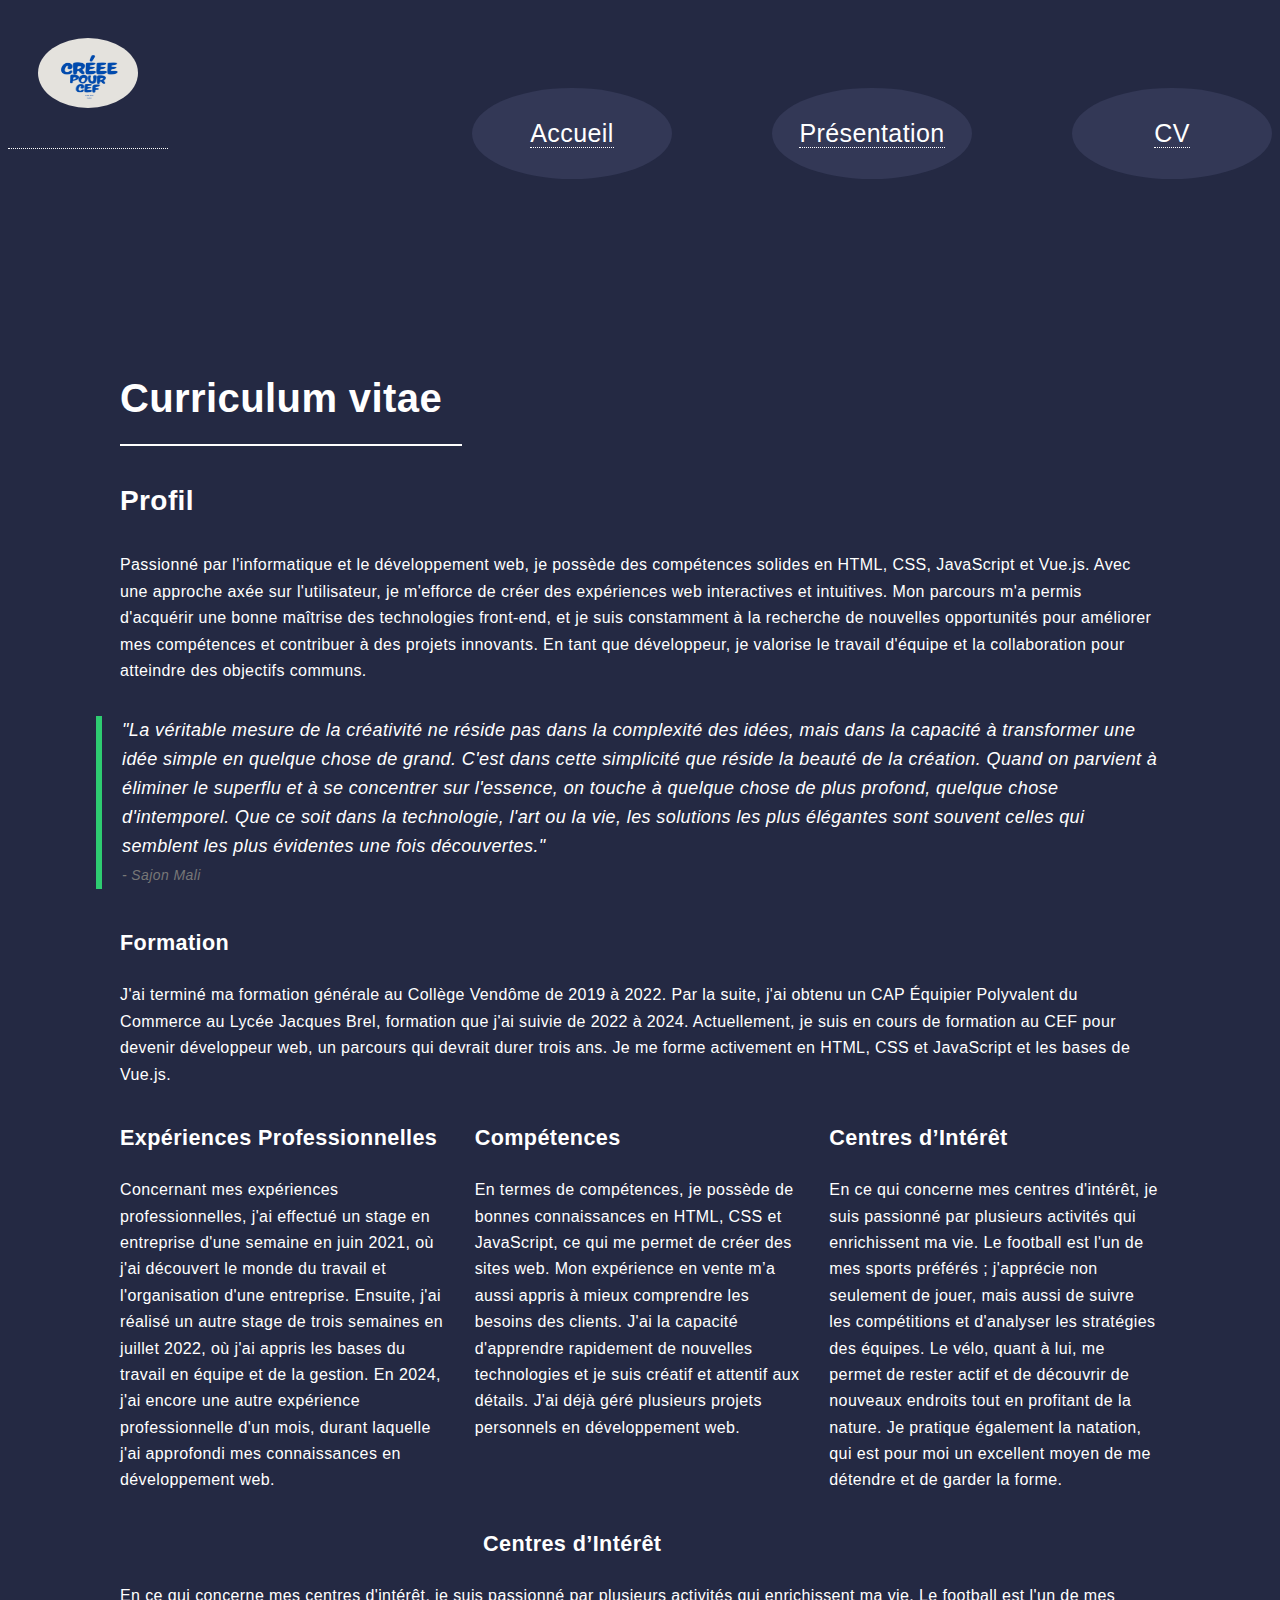
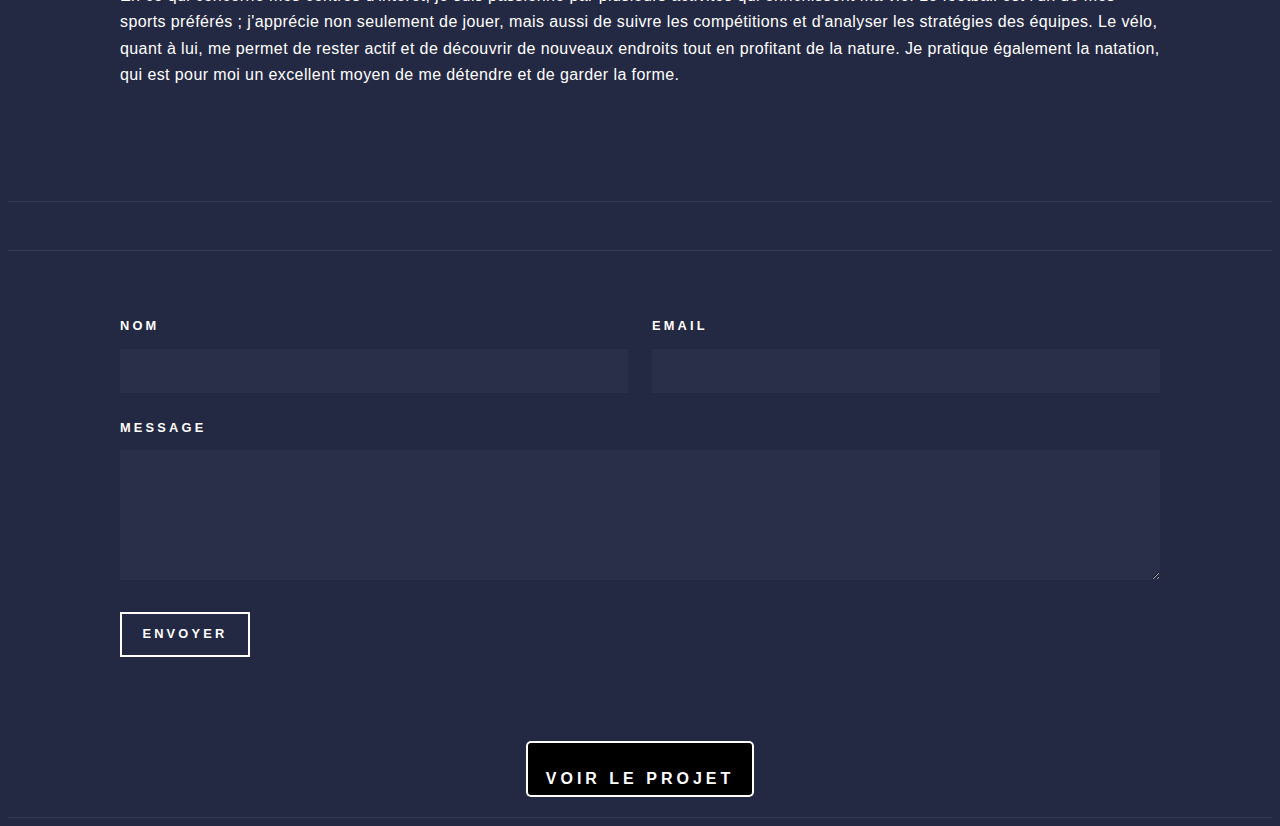
<file: elements.html>
<!DOCTYPE HTML>
<html>
<head>
    <title>Elements - Forty by HTML5 UP</title>
    <meta charset="utf-8" />
    <meta name="viewport" content="width=device-width, initial-scale=1, user-scalable=no" />
    <link rel="stylesheet" href="style.css" />
    <noscript><link rel="stylesheet" href="assets/css/noscript.css" /></noscript>
    <style>
        /* Style du bouton pour ouvrir le modal */
        .open-modal {
            display: block;
            margin: 20px auto; 
            padding: 10px 20px; 
            background-color: black; 
            color: white; 
            border: none; 
            border-radius: 5px; 
            text-align: center; 
            font-size: 16px; 
            cursor: pointer; 
        }

        /* Modal styles */
        .modal {
            display: none; 
            position: fixed; 
            z-index: 1000; 
            left: 0;
            top: 0;
            width: 100%; 
            height: 100%; 
            overflow: auto; 
            background-color: rgba(0, 0, 0, 0.7); 
        }

        .modal-content {
            background-color: #030303;
            margin: 15% auto; 
            padding: 20px;
            border: 1px solid #888;
            width: 80%; 
            position: fixed; 
        }

        .close {
            color: #0a0000;
            float: right;
            font-size: 28px;
            font-weight: bold;
        }

        .close:hover,
        .close:focus {
            color: black;
            text-decoration: none;
            cursor: pointer;
        }
    </style>
</head>
<body class="is-preload">
    <div class="imggeheader">
        <a href="index.html">
            <img src="Bleu.png" alt="Logo de l'artiste" class="photoheader"/>
        </a>
        <nav>
            <ul>
                <li><a href="index.html">Accueil</a></li>
                <li><a href="generic.html">Présentation</a></li>
                <li><a href="elements.html">CV</a></li>
            </ul>
        </nav>
    </div>
    <!-- conteneur -->
    <div id="wrapper">
        <!-- Principal -->
        <div id="main" class="alt">
            <!-- premier -->
            <section id="one">
                <div class="inner">
                    <header class="major">
                        <h1>Curriculum vitae</h1>
                    </header>
                    <!-- Contenu -->
                    <h2 id="content">Profil</h2>
                    <p>Passionné par l'informatique et le développement web, je possède des compétences solides en HTML, CSS, JavaScript et Vue.js. Avec une approche axée sur l'utilisateur, je m'efforce de créer des expériences web interactives et intuitives. Mon parcours m'a permis d'acquérir une bonne maîtrise des technologies front-end, et je suis constamment à la recherche de nouvelles opportunités pour améliorer mes compétences et contribuer à des projets innovants. En tant que développeur, je valorise le travail d'équipe et la collaboration pour atteindre des objectifs communs.</p>
                    <div class="row">
                        <blockquote style="font-style: italic; font-size: 18px; line-height: 1.6; border-left: 6px solid #2ecc71; padding-left: 20px; color: #ffffff;">
                            "La véritable mesure de la créativité ne réside pas dans la complexité des idées, mais dans la capacité à transformer une idée simple en quelque chose de grand. C'est dans cette simplicité que réside la beauté de la création. Quand on parvient à éliminer le superflu et à se concentrer sur l'essence, on touche à quelque chose de plus profond, quelque chose d'intemporel. Que ce soit dans la technologie, l'art ou la vie, les solutions les plus élégantes sont souvent celles qui semblent les plus évidentes une fois découvertes."
                            <br><span style="font-size: 14px; color: #777;">- Sajon Mali</span>
                        </blockquote>

                        <div>
                            <h3>Formation</h3>
                            <p>J'ai terminé ma formation générale au Collège Vendôme de 2019 à 2022. Par la suite, j'ai obtenu un CAP Équipier Polyvalent du Commerce au Lycée Jacques Brel, formation que j'ai suivie de 2022 à 2024. Actuellement, je suis en cours de formation au CEF pour devenir développeur web, un parcours qui devrait durer trois ans. Je me forme activement en HTML, CSS et JavaScript et les bases de Vue.js.</p>
                        </div>
                        <div class="col-4 col-12-medium">
                            <h3>Expériences Professionnelles</h3>
                            <p>Concernant mes expériences professionnelles, j'ai effectué un stage en entreprise d'une semaine en juin 2021, où j'ai découvert le monde du travail et l'organisation d'une entreprise. Ensuite, j'ai réalisé un autre stage de trois semaines en juillet 2022, où j'ai appris les bases du travail en équipe et de la gestion. En 2024, j'ai encore une autre expérience professionnelle d'un mois, durant laquelle j'ai approfondi mes connaissances en développement web.</p>
                        </div>
                        <div class="col-4 col-12-medium">
                            <h3>Compétences</h3>
                            <p>En termes de compétences, je possède de bonnes connaissances en HTML, CSS et JavaScript, ce qui me permet de créer des sites web. Mon expérience en vente m’a aussi appris à mieux comprendre les besoins des clients. J'ai la capacité d'apprendre rapidement de nouvelles technologies et je suis créatif et attentif aux détails. J'ai déjà géré plusieurs projets personnels en développement web.</p>
                        </div>
                        <div class="col-4 col-12-medium">
                            <h3>Centres d’Intérêt</h3>
                            <p>En ce qui concerne mes centres d'intérêt, je suis passionné par plusieurs activités qui enrichissent ma vie. Le football est l'un de mes sports préférés ; j'apprécie non seulement de jouer, mais aussi de suivre les compétitions et d'analyser les stratégies des équipes. Le vélo, quant à lui, me permet de rester actif et de découvrir de nouveaux endroits tout en profitant de la nature. Je pratique également la natation, qui est pour moi un excellent moyen de me détendre et de garder la forme.</p>
                        </div>

                        <div class="col-4 col-12-medium"></div>
                        <h3>Centres d’Intérêt</h3>
                        <p>En ce qui concerne mes centres d'intérêt, je suis passionné par plusieurs activités qui enrichissent ma vie. Le football est l'un de mes sports préférés ; j'apprécie non seulement de jouer, mais aussi de suivre les compétitions et d'analyser les stratégies des équipes. Le vélo, quant à lui, me permet de rester actif et de découvrir de nouveaux endroits tout en profitant de la nature. Je pratique également la natation, qui est pour moi un excellent moyen de me détendre et de garder la forme.</p>
                        </div>
                    </div>

                    <hr class="major" />
                    <section id="contact"></section>
                    <div class="inner">
                        <section>
                            <form id="contactForm" method="post" action="#">
                                <div class="fields">
                                    <div class="field half">
                                        <label for="name">Nom</label>
                                        <input type="text" name="name" id="name" required />
                                    </div>
                                    <div class="field half">
                                        <label for="email">Email</label>
                                        <input type="email" name="email" id="email" required />
                                    </div>
                                    <div class="field">
                                        <label for="message">Message</label>
                                        <textarea name="message" id="message" rows="4" required></textarea>
                                    </div>
                                </div>
                                <ul class="actions">
                                    <li><button type="submit">Envoyer</button></li>
                                </ul>
                            </form>
                        </section>
                    </div>

                    <!-- Modal -->
                    <div id="myModal" class="modal">
                        <div class="modal-content">
                            <span class="close">&times;</span>
                            <h2 id="modalTitle"></h2>
                            <p id="modalDate"></p>
                            <p id="modalTechnologies"></p>
                            <p><a id="modalLink" href="" target="_blank">Lien vers le projet</a></p>
                            <p><a id="modalGithub" href="" target="_blank">Lien vers GitHub</a></p>
                        </div>
                    </div>

                    <button class="open-modal" data-title="Mon Projet" data-date="29/09/2024" data-technologies="HTML, CSS, JavaScript est vue.js" data-link="https://example.com" data-github="https://github.com/monrepo">Voir le projet</button>
                </div>
            </section>
        </div>
    </div>
    <script>
        // Script pour gérer le modal
        var modal = document.getElementById("myModal");
        var btn = document.getElementsByClassName("open-modal");
        var span = document.getElementsByClassName("close")[0];

        for (let i = 0; i < btn.length; i++) {
            btn[i].onclick = function() {
                var title = this.getAttribute("data-title");
                var date = this.getAttribute("data-date");
                var technologies = this.getAttribute("data-technologies");
                var link = this.getAttribute("data-link");
                var github = this.getAttribute("data-github");

                document.getElementById("modalTitle").innerText = title;
                document.getElementById("modalDate").innerText = date;
                document.getElementById("modalTechnologies").innerText = technologies;
                document.getElementById("modalLink").setAttribute("href", link);
                document.getElementById("modalGithub").setAttribute("href", github);
                modal.style.display = "block";
            }
        }

        span.onclick = function() {
            modal.style.display = "none";
        }

        window.onclick = function(event) {
            if (event.target == modal) {
                modal.style.display = "none";
            }
        }
    </script>
</body>
</html>
</file>
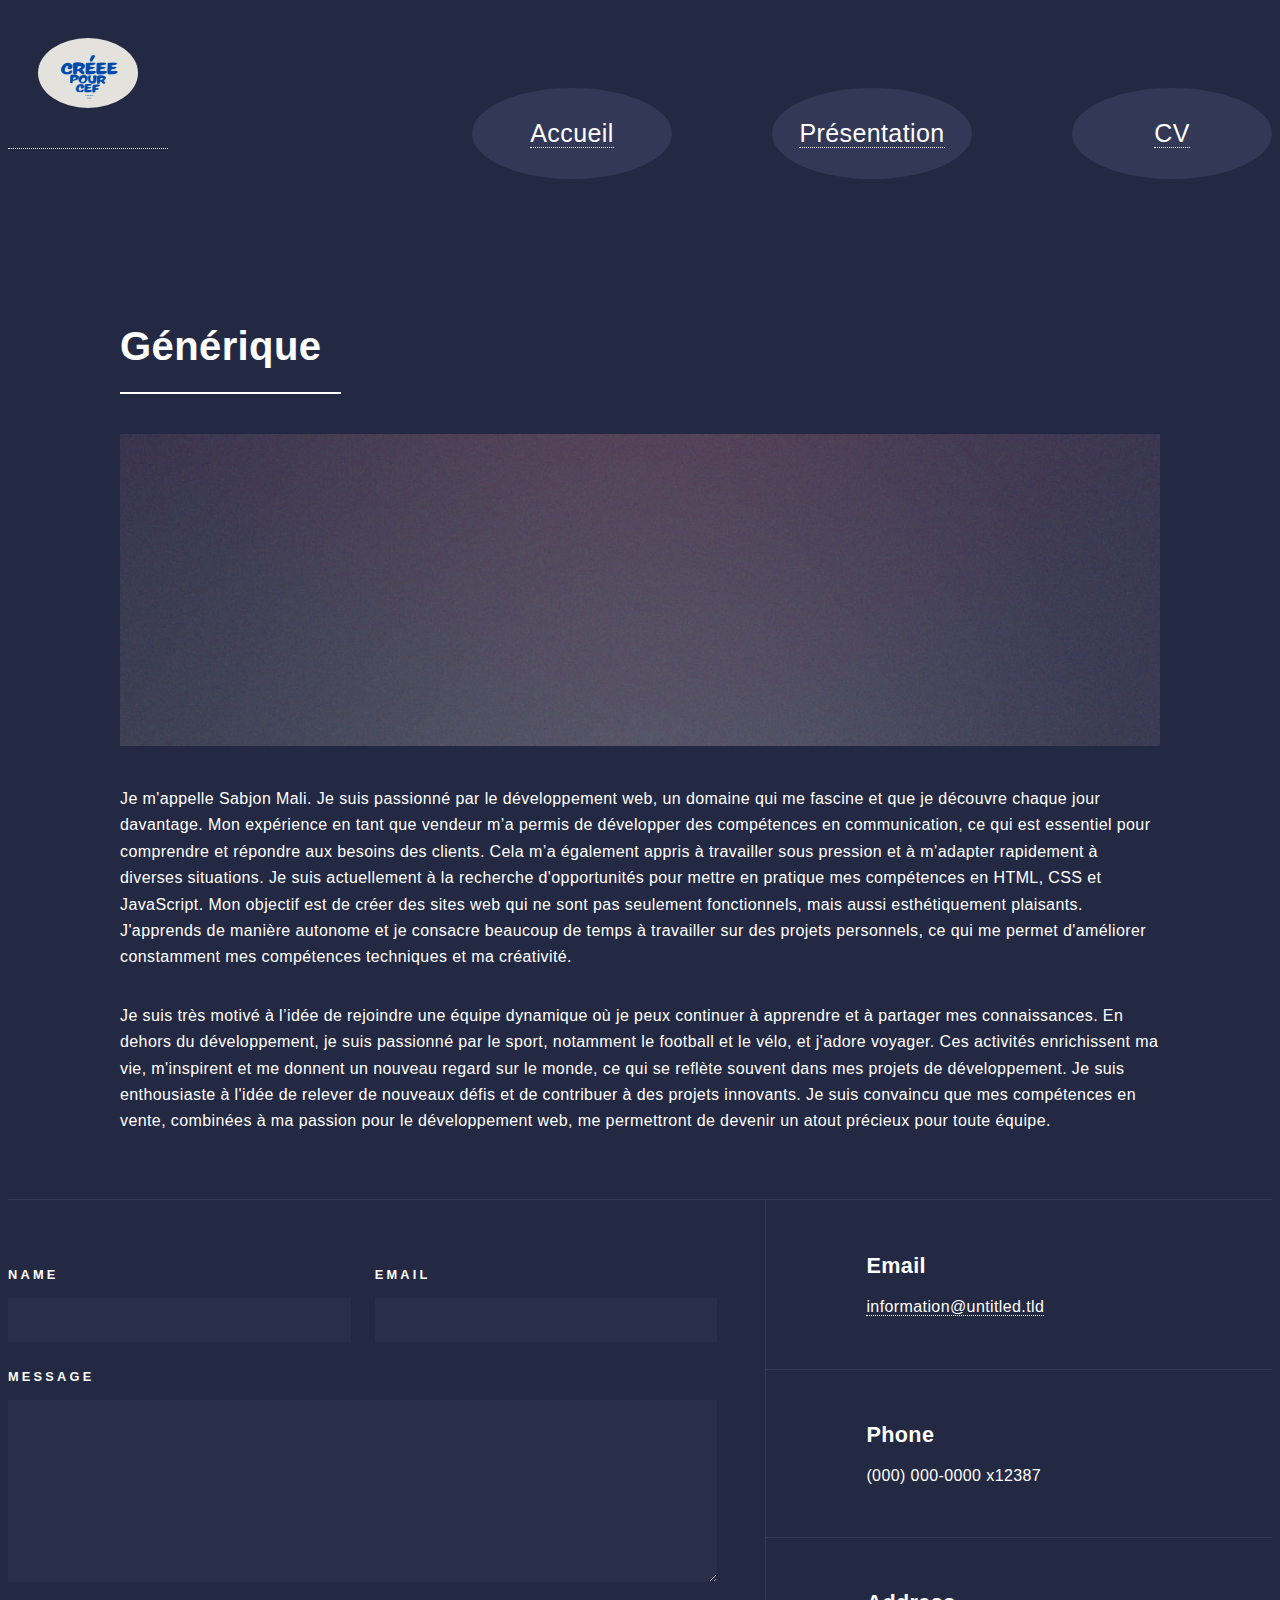
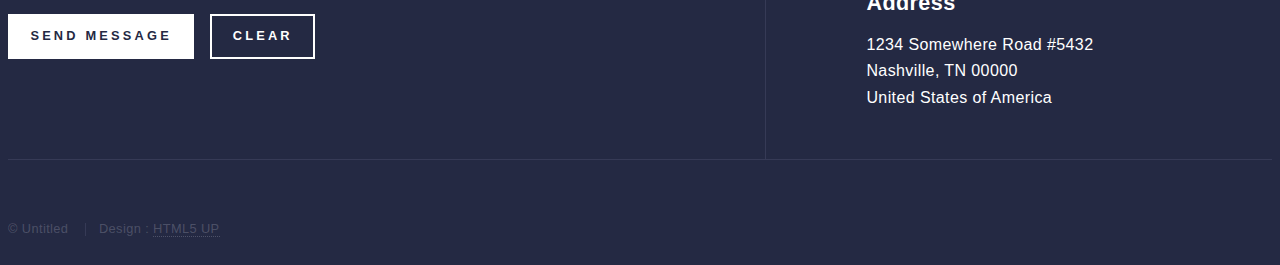
<file: generic.html>
<!DOCTYPE HTML>
<!--
	Forty par HTML5 UP
	html5up.net | @ajlkn
	Gratuit pour une utilisation personnelle et commerciale sous la licence CCA 3.0 (html5up.net/license)
-->
<html>
	<head>
		<title>Générique - Forty par HTML5 UP</title>
		<meta charset="utf-8" />
		<meta name="viewport" content="width=device-width, initial-scale=1, user-scalable=no" />
		<link rel="stylesheet" href="style.css" />
	</head>
	<body class="is-preload">
		<div class="imggeheader">
			<a href="index.html">
				<img src="Bleu.png" alt="Logo de l'artiste" class="photoheader"/>
			</a>
			<nav>
				<ul>
					<li><a href="index.html">Accueil</a></li>
					<li><a href="generic.html">Présentation</a></li>
					<li><a href="elements.html">CV</a></li>
				</ul>
			</nav>
		</div>

		<!-- Contenu principal -->
		<div id="main" class="alt">
			<!-- Section principale -->
			<section id="one">
				<div class="inner">
					<header class="major">
						<h1>Générique</h1>
					</header>
					<span class="image main"><img src="images/pic11.jpg" alt="" /></span>
					<p>Je m'appelle Sabjon Mali. Je suis passionné par le développement web, un domaine qui me fascine et que je découvre chaque jour davantage. Mon expérience en tant que vendeur m’a permis de développer des compétences en communication, ce qui est essentiel pour comprendre et répondre aux besoins des clients. Cela m’a également appris à travailler sous pression et à m’adapter rapidement à diverses situations. Je suis actuellement à la recherche d'opportunités pour mettre en pratique mes compétences en HTML, CSS et JavaScript. Mon objectif est de créer des sites web qui ne sont pas seulement fonctionnels, mais aussi esthétiquement plaisants. J'apprends de manière autonome et je consacre beaucoup de temps à travailler sur des projets personnels, ce qui me permet d'améliorer constamment mes compétences techniques et ma créativité.</p>
					<p>Je suis très motivé à l’idée de rejoindre une équipe dynamique où je peux continuer à apprendre et à partager mes connaissances. En dehors du développement, je suis passionné par le sport, notamment le football et le vélo, et j'adore voyager. Ces activités enrichissent ma vie, m'inspirent et me donnent un nouveau regard sur le monde, ce qui se reflète souvent dans mes projets de développement. Je suis enthousiaste à l'idée de relever de nouveaux défis et de contribuer à des projets innovants. Je suis convaincu que mes compétences en vente, combinées à ma passion pour le développement web, me permettront de devenir un atout précieux pour toute équipe.</p>
				</div>
			</section>
		</div>

		<section id="contact">
			<div class="inner">
				<section>
					<form id="contactForm" method="post" action="#">
						<div class="fields">
							<div class="field half">
								<label for="name">Name</label>
								<input type="text" name="name" id="name" required />
							</div>
							<div class="field half">
								<label for="email">Email</label>
								<input type="email" name="email" id="email" required />
							</div>
							<div class="field">
								<label for="message">Message</label>
								<textarea name="message" id="message" rows="6" required></textarea>
							</div>
						</div>
						<p id="messageInfo"></p> <!-- Paragraphe pour afficher les messages d'information -->
						<ul class="actions">
							<li><input type="submit" value="Send Message" class="primary" /></li>
							<li><input type="reset" value="Clear" /></li>
						</ul>
					</form>
				</section>
				<section class="split">
					<section>
						<div class="contact-method">
							<span class="icon solid alt fa-envelope"></span>
							<h3>Email</h3>
							<a href="#">information@untitled.tld</a>
						</div>
					</section>
					<section>
						<div class="contact-method">
							<span class="icon solid alt fa-phone"></span>
							<h3>Phone</h3>
							<span>(000) 000-0000 x12387</span>
						</div>
					</section>
					<section>
						<div class="contact-method">
							<span class="icon solid alt fa-home"></span>
							<h3>Address</h3>
							<span>1234 Somewhere Road #5432<br />
							Nashville, TN 00000<br />
							United States of America</span>
						</div>
					</section>
				</section>
			</div>
		</section>

		<script>
			// Sélectionner les éléments nécessaires
			const messageField = document.getElementById('message'); // Champ de texte pour le message
			const form = document.getElementById('contactForm'); // Le formulaire entier
			const messageInfo = document.getElementById('messageInfo'); // Élément pour afficher les messages d'information
			const submitButton = form.querySelector('input[type="submit"]'); // Bouton "Envoyer"

			// Événement qui se déclenche à chaque fois que l'utilisateur tape dans le champ "Message"
			messageField.addEventListener('input', () => {
				// Vérifier si le nombre de caractères est inférieur à 5
				if (messageField.value.length < 5) {
					messageInfo.textContent = "Le message doit contenir au moins 5 caractères."; // Message d'avertissement
					messageInfo.style.color = 'red'; // Style du message en rouge
					submitButton.disabled = true; // Désactiver le bouton "Envoyer" si la condition n'est pas remplie
				} else {
					messageInfo.textContent = "Votre message est valide."; // Message de validation
					messageInfo.style.color = 'green'; // Style du message en vert
					submitButton.disabled = false; // Réactiver le bouton "Envoyer"
				}
			});

			// Gestion de l'événement de soumission du formulaire
			form.addEventListener('submit', (e) => {
				// Vérifier si le champ "Message" contient au moins 5 caractères
				if (messageField.value.length < 5) {
					e.preventDefault(); // Empêcher l'envoi du formulaire si la condition n'est pas remplie
					alert("Votre message est trop court. Il doit contenir au moins 5 caractères."); // Alerte utilisateur
				} else {
					alert("Message envoyé avec succès !"); // Confirmation d'envoi si tout est correct
				}
			});
		</script>

		<!-- Pied de page -->
		<footer id="footer">
			<div class="inner">
				<ul class="icons">
					<li><a href="#" class="icon brands alt fa-twitter"><span class="label">Twitter</span></a></li>
					<li><a href="#" class="icon brands alt fa-facebook-f"><span class="label">Facebook</span></a></li>
					<li><a href="#" class="icon brands alt fa-instagram"><span class="label">Instagram</span></a></li>
					<li><a href="#" class="icon brands alt fa-github"><span class="label">GitHub</span></a></li>
					<li><a href="#" class="icon brands alt fa-linkedin-in"><span class="label">LinkedIn</span></a></li>
				</ul>
				<ul class="copyright">
					<li>&copy; Untitled</li>
					<li>Design : <a href="https://html5up.net">HTML5 UP</a></li>
				</ul>
			</div>
		</footer>

	</body>
</html>
</file>
<file: style.css>
#main
@import url(fontawesome-all.min.css);
@import url("https://fonts.googleapis.com/css?family=Source+Sans+Pro:300,300italic,600,600italic");

html, body, div, span, applet, object,
iframe, h1, h2, h3, h4, h5, h6, p, blockquote,
pre, a, abbr, acronym, address, big, cite,
code, del, dfn, em, img, ins, kbd, q, s, samp,
small, strike, strong, sub, sup, tt, var, b,
u, i, center, dl, dt, dd, ol, ul, li, fieldset,
form, label, legend, table, caption, tbody,
tfoot, thead, tr, th, td, article, aside,
canvas, details, embed, figure, figcaption,
footer, hgroup, menu, nav, output, ruby,
section, summary, time, mark, audio, video {
	margin: 0;
	padding: 0;
	border: 0;
	font-size: 100%;
	font: inherit;
	vertical-align: baseline;}

article, aside, details, figcaption, figure,
footer, header, hgroup, menu, nav, section {
	display: block;}

body {
	line-height: 1;
}
ol, ul {
	list-style: none;
}

blockquote, q {
	quotes: none;
}

	blockquote:before, blockquote:after, q:before, q:after {
		content: '';
		content: none;
	}

table {
	border-collapse: collapse;
	border-spacing: 0;
}

body {
	-webkit-text-size-adjust: none;
}

mark {
	background-color: transparent;
	color: inherit;
}

input::-moz-focus-inner {
	border: 0;
	padding: 0;
}

input, select, textarea {
	-moz-appearance: none;
	-webkit-appearance: none;
	-ms-appearance: none;
	appearance: none;
}
*{
    list-style-type: none;
}
.imggeheader{
    display: flex;
    justify-content: space-between;
}
.imggeheader img{
    width: 100px;
    height: 70px;
    margin: 30px;
    border-radius: 50%;
}
.arivertdchi{
    margin-top: 300px;
}
nav{
    display: flex;
    justify-content: center;
    text-decoration: none;
    position: relative;
    top: 80px;
}
nav ul{
    list-style-type: none;
    display: flex;
    font-size: 25px;
    gap: 100px;
    text-decoration: none;

}
nav ul li{
    background-color: #333856;
    padding: 25px;
    width: 200px;
    text-align: center;
    border-radius: 50%;
    text-decoration: none;

}
nav ul li a{
    text-decoration: none;
}
/* Basic */

	@-ms-viewport {
		width: device-width;
	}

	body {
		-ms-overflow-style: scrollbar;
	}

	@media screen and (max-width: 480px) {

		html, body {
			min-width: 320px;
		}

	}

	html {
		box-sizing: border-box;
	}

	*, *:before, *:after {
		box-sizing: inherit;
	}

	body {
		background: #242943;
	}

		body.is-preload *, body.is-preload *:before, body.is-preload *:after {
			-moz-animation: none !important;
			-webkit-animation: none !important;
			-ms-animation: none !important;
			animation: none !important;
			-moz-transition: none !important;
			-webkit-transition: none !important;
			-ms-transition: none !important;
			transition: none !important;
		}

/* Sélecteurs de type */

	body, input, select, textarea {
		color: #ffffff;
		font-family: "Source Sans Pro", Helvetica, sans-serif;
		font-size: 17pt;
		font-weight: 300;
		letter-spacing: 0.025em;
		line-height: 1.65;
	}

		@media screen and (max-width: 1680px) {

			body, input, select, textarea {
				font-size: 14pt;
			}

		}

		@media screen and (max-width: 1280px) {

			body, input, select, textarea {
				font-size: 12pt;
			}

		}

		@media screen and (max-width: 360px) {

			body, input, select, textarea {
				font-size: 11pt;
			}

		}

	a {
		-moz-transition: color 0.2s ease-in-out, border-bottom-color 0.2s ease-in-out;
		-webkit-transition: color 0.2s ease-in-out, border-bottom-color 0.2s ease-in-out;
		-ms-transition: color 0.2s ease-in-out, border-bottom-color 0.2s ease-in-out;
		transition: color 0.2s ease-in-out, border-bottom-color 0.2s ease-in-out;
		border-bottom: dotted 1px;
		color: inherit;
		text-decoration: none;
	}

		a:hover {
			border-bottom-color: transparent;
			color: #9bf1ff !important;
		}

		a:active {
			color: #53e3fb !important;
		}

	strong, b {
		color: #ffffff;
		font-weight: 600;
	}

	em, i {
		font-style: italic;
	}

	p {
		margin: 0 0 2em 0;
	}

	h1, h2, h3, h4, h5, h6 {
		color: #ffffff;
		font-weight: 600;
		line-height: 1.65;
		margin: 0 0 1em 0;
	}

		h1 a, h2 a, h3 a, h4 a, h5 a, h6 a {
			color: inherit;
			border-bottom: 0;
		}

	h1 {
		font-size: 2.5em;
	}

	h2 {
		font-size: 1.75em;
	}

	h3 {
		font-size: 1.35em;
	}

	h4 {
		font-size: 1.1em;
	}

	h5 {
		font-size: 0.9em;
	}

	h6 {
		font-size: 0.7em;
	}

	@media screen and (max-width: 736px) {

		h1 {
			font-size: 2em;
		}

		h2 {
			font-size: 1.5em;
		}

		h3 {
			font-size: 1.25em;
		}

	}

	sub {
		font-size: 0.8em;
		position: relative;
		top: 0.5em;
	}

	sup {
		font-size: 0.8em;
		position: relative;
		top: -0.5em;
	}

	blockquote {
		border-left: solid 4px rgba(212, 212, 255, 0.1);
		font-style: italic;
		margin: 0 0 2em 0;
		padding: 0.5em 0 0.5em 2em;
	}

	code {
		background: rgba(212, 212, 255, 0.035);
		font-family: "Courier New", monospace;
		font-size: 0.9em;
		margin: 0 0.25em;
		padding: 0.25em 0.65em;
	}

	pre {
		-webkit-overflow-scrolling: touch;
		font-family: "Courier New", monospace;
		font-size: 0.9em;
		margin: 0 0 2em 0;
	}

		pre code {
			display: block;
			line-height: 1.75;
			padding: 1em 1.5em;
			overflow-x: auto;
		}

	hr {
		border: 0;
		border-bottom: solid 1px rgba(212, 212, 255, 0.1);
		margin: 2em 0;
	}

		hr.major {
			margin: 3em 0;
		}

	.align-left {
		text-align: left;
	}

	.align-center {
		text-align: center;
	}

	.align-right {
		text-align: right;
	}

 /* ligne */

	.row {
		display: flex;
		flex-wrap: wrap;
		box-sizing: border-box;
		align-items: stretch;
	}

		.row > * {
			box-sizing: border-box;
		}

		.row.gtr-uniform > * > :last-child {
			margin-bottom: 0;
		}

		.row.aln-left {
			justify-content: flex-start;
		}

		.row.aln-center {
			justify-content: center;
		}

		.row.aln-right {
			justify-content: flex-end;
		}

		.row.aln-top {
			align-items: flex-start;
		}

		.row.aln-middle {
			align-items: center;
		}

		.row.aln-bottom {
			align-items: flex-end;
		}

		.row > .imp {
			order: -1;
		}

		.row > .col-1 {
			width: 8.33333%;
		}

		.row > .off-1 {
			margin-left: 8.33333%;
		}

		.row > .col-2 {
			width: 16.66667%;
		}

		.row > .off-2 {
			margin-left: 16.66667%;
		}

		.row > .col-3 {
			width: 25%;
		}

		.row > .off-3 {
			margin-left: 25%;
		}

		.row > .col-4 {
			width: 33.33333%;
		}

		.row > .off-4 {
			margin-left: 33.33333%;
		}

		.row > .col-5 {
			width: 41.66667%;
		}

		.row > .off-5 {
			margin-left: 41.66667%;
		}

		.row > .col-6 {
			width: 50%;
		}

		.row > .off-6 {
			margin-left: 50%;
		}

		.row > .col-7 {
			width: 58.33333%;
		}

		.row > .off-7 {
			margin-left: 58.33333%;
		}

		.row > .col-8 {
			width: 66.66667%;
		}

		.row > .off-8 {
			margin-left: 66.66667%;
		}

		.row > .col-9 {
			width: 75%;
		}

		.row > .off-9 {
			margin-left: 75%;
		}

		.row > .col-10 {
			width: 83.33333%;
		}

		.row > .off-10 {
			margin-left: 83.33333%;
		}

		.row > .col-11 {
			width: 91.66667%;
		}

		.row > .off-11 {
			margin-left: 91.66667%;
		}

		.row > .col-12 {
			width: 100%;
		}

		.row > .off-12 {
			margin-left: 100%;
		}

		.row.gtr-0 {
			margin-top: 0;
			margin-left: 0em;
		}

			.row.gtr-0 > * {
				padding: 0 0 0 0em;
			}

			.row.gtr-0.gtr-uniform {
				margin-top: 0em;
			}

				.row.gtr-0.gtr-uniform > * {
					padding-top: 0em;
				}

		.row.gtr-25 {
			margin-top: 0;
			margin-left: -0.5em;
		}

			.row.gtr-25 > * {
				padding: 0 0 0 0.5em;
			}

			.row.gtr-25.gtr-uniform {
				margin-top: -0.5em;
			}

				.row.gtr-25.gtr-uniform > * {
					padding-top: 0.5em;
				}

		.row.gtr-50 {
			margin-top: 0;
			margin-left: -1em;
		}

			.row.gtr-50 > * {
				padding: 0 0 0 1em;
			}

			.row.gtr-50.gtr-uniform {
				margin-top: -1em;
			}

				.row.gtr-50.gtr-uniform > * {
					padding-top: 1em;
				}

		.row {
			margin-top: 0;
			margin-left: -2em;
		}

			.row > * {
				padding: 0 0 0 2em;
			}

			.row.gtr-uniform {
				margin-top: -2em;
			}

				.row.gtr-uniform > * {
					padding-top: 2em;
				}

		.row.gtr-150 {
			margin-top: 0;
			margin-left: -3em;
		}

			.row.gtr-150 > * {
				padding: 0 0 0 3em;
			}

			.row.gtr-150.gtr-uniform {
				margin-top: -3em;
			}

				.row.gtr-150.gtr-uniform > * {
					padding-top: 3em;
				}

		.row.gtr-200 {
			margin-top: 0;
			margin-left: -4em;
		}

			.row.gtr-200 > * {
				padding: 0 0 0 4em;
			}

			.row.gtr-200.gtr-uniform {
				margin-top: -4em;
			}

				.row.gtr-200.gtr-uniform > * {
					padding-top: 4em;
				}

		@media screen and (max-width: 1680px) {

			.row {
				display: flex;
				flex-wrap: wrap;
				box-sizing: border-box;
				align-items: stretch;
			}

				.row > * {
					box-sizing: border-box;
				}

				.row.gtr-uniform > * > :last-child {
					margin-bottom: 0;
				}

				.row.aln-left {
					justify-content: flex-start;
				}

				.row.aln-center {
					justify-content: center;
				}

				.row.aln-right {
					justify-content: flex-end;
				}

				.row.aln-top {
					align-items: flex-start;
				}

				.row.aln-middle {
					align-items: center;
				}

				.row.aln-bottom {
					align-items: flex-end;
				}

				.row > .imp-xlarge {
					order: -1;
				}

				.row > .col-1-xlarge {
					width: 8.33333%;
				}

				.row > .off-1-xlarge {
					margin-left: 8.33333%;
				}

				.row > .col-2-xlarge {
					width: 16.66667%;
				}

				.row > .off-2-xlarge {
					margin-left: 16.66667%;
				}

				.row > .col-3-xlarge {
					width: 25%;
				}

				.row > .off-3-xlarge {
					margin-left: 25%;
				}

				.row > .col-4-xlarge {
					width: 33.33333%;
				}

				.row > .off-4-xlarge {
					margin-left: 33.33333%;
				}

				.row > .col-5-xlarge {
					width: 41.66667%;
				}

				.row > .off-5-xlarge {
					margin-left: 41.66667%;
				}

				.row > .col-6-xlarge {
					width: 50%;
				}

				.row > .off-6-xlarge {
					margin-left: 50%;
				}

				.row > .col-7-xlarge {
					width: 58.33333%;
				}

				.row > .off-7-xlarge {
					margin-left: 58.33333%;
				}

				.row > .col-8-xlarge {
					width: 66.66667%;
				}

				.row > .off-8-xlarge {
					margin-left: 66.66667%;
				}

				.row > .col-9-xlarge {
					width: 75%;
				}

				.row > .off-9-xlarge {
					margin-left: 75%;
				}

				.row > .col-10-xlarge {
					width: 83.33333%;
				}

				.row > .off-10-xlarge {
					margin-left: 83.33333%;
				}

				.row > .col-11-xlarge {
					width: 91.66667%;
				}

				.row > .off-11-xlarge {
					margin-left: 91.66667%;
				}

				.row > .col-12-xlarge {
					width: 100%;
				}

				.row > .off-12-xlarge {
					margin-left: 100%;
				}

				.row.gtr-0 {
					margin-top: 0;
					margin-left: 0em;
				}

					.row.gtr-0 > * {
						padding: 0 0 0 0em;
					}

					.row.gtr-0.gtr-uniform {
						margin-top: 0em;
					}

						.row.gtr-0.gtr-uniform > * {
							padding-top: 0em;
						}

				.row.gtr-25 {
					margin-top: 0;
					margin-left: -0.5em;
				}

					.row.gtr-25 > * {
						padding: 0 0 0 0.5em;
					}

					.row.gtr-25.gtr-uniform {
						margin-top: -0.5em;
					}

						.row.gtr-25.gtr-uniform > * {
							padding-top: 0.5em;
						}

				.row.gtr-50 {
					margin-top: 0;
					margin-left: -1em;
				}

					.row.gtr-50 > * {
						padding: 0 0 0 1em;
					}

					.row.gtr-50.gtr-uniform {
						margin-top: -1em;
					}

						.row.gtr-50.gtr-uniform > * {
							padding-top: 1em;
						}

				.row {
					margin-top: 0;
					margin-left: -2em;
				}

					.row > * {
						padding: 0 0 0 2em;
					}

					.row.gtr-uniform {
						margin-top: -2em;
					}

						.row.gtr-uniform > * {
							padding-top: 2em;
						}

				.row.gtr-150 {
					margin-top: 0;
					margin-left: -3em;
				}

					.row.gtr-150 > * {
						padding: 0 0 0 3em;
					}

					.row.gtr-150.gtr-uniform {
						margin-top: -3em;
					}

						.row.gtr-150.gtr-uniform > * {
							padding-top: 3em;
						}

				.row.gtr-200 {
					margin-top: 0;
					margin-left: -4em;
				}

					.row.gtr-200 > * {
						padding: 0 0 0 4em;
					}

					.row.gtr-200.gtr-uniform {
						margin-top: -4em;
					}

						.row.gtr-200.gtr-uniform > * {
							padding-top: 4em;
						}

		}

		@media screen and (max-width: 1280px) {

			.row {
				display: flex;
				flex-wrap: wrap;
				box-sizing: border-box;
				align-items: stretch;
			}

				.row > * {
					box-sizing: border-box;
				}

				.row.gtr-uniform > * > :last-child {
					margin-bottom: 0;
				}

				.row.aln-left {
					justify-content: flex-start;
				}

				.row.aln-center {
					justify-content: center;
				}

				.row.aln-right {
					justify-content: flex-end;
				}

				.row.aln-top {
					align-items: flex-start;
				}

				.row.aln-middle {
					align-items: center;
				}

				.row.aln-bottom {
					align-items: flex-end;
				}

				.row > .imp-large {
					order: -1;
				}

				.row > .col-1-large {
					width: 8.33333%;
				}

				.row > .off-1-large {
					margin-left: 8.33333%;
				}

				.row > .col-2-large {
					width: 16.66667%;
				}

				.row > .off-2-large {
					margin-left: 16.66667%;
				}

				.row > .col-3-large {
					width: 25%;
				}

				.row > .off-3-large {
					margin-left: 25%;
				}

				.row > .col-4-large {
					width: 33.33333%;
				}

				.row > .off-4-large {
					margin-left: 33.33333%;
				}

				.row > .col-5-large {
					width: 41.66667%;
				}

				.row > .off-5-large {
					margin-left: 41.66667%;
				}

				.row > .col-6-large {
					width: 50%;
				}

				.row > .off-6-large {
					margin-left: 50%;
				}

				.row > .col-7-large {
					width: 58.33333%;
				}

				.row > .off-7-large {
					margin-left: 58.33333%;
				}

				.row > .col-8-large {
					width: 66.66667%;
				}

				.row > .off-8-large {
					margin-left: 66.66667%;
				}

				.row > .col-9-large {
					width: 75%;
				}

				.row > .off-9-large {
					margin-left: 75%;
				}

				.row > .col-10-large {
					width: 83.33333%;
				}

				.row > .off-10-large {
					margin-left: 83.33333%;
				}

				.row > .col-11-large {
					width: 91.66667%;
				}

				.row > .off-11-large {
					margin-left: 91.66667%;
				}

				.row > .col-12-large {
					width: 100%;
				}

				.row > .off-12-large {
					margin-left: 100%;
				}

				.row.gtr-0 {
					margin-top: 0;
					margin-left: 0em;
				}

					.row.gtr-0 > * {
						padding: 0 0 0 0em;
					}

					.row.gtr-0.gtr-uniform {
						margin-top: 0em;
					}

						.row.gtr-0.gtr-uniform > * {
							padding-top: 0em;
						}

				.row.gtr-25 {
					margin-top: 0;
					margin-left: -0.375em;
				}

					.row.gtr-25 > * {
						padding: 0 0 0 0.375em;
					}

					.row.gtr-25.gtr-uniform {
						margin-top: -0.375em;
					}

						.row.gtr-25.gtr-uniform > * {
							padding-top: 0.375em;
						}

				.row.gtr-50 {
					margin-top: 0;
					margin-left: -0.75em;
				}

					.row.gtr-50 > * {
						padding: 0 0 0 0.75em;
					}

					.row.gtr-50.gtr-uniform {
						margin-top: -0.75em;
					}

						.row.gtr-50.gtr-uniform > * {
							padding-top: 0.75em;
						}

				.row {
					margin-top: 0;
					margin-left: -1.5em;
				}

					.row > * {
						padding: 0 0 0 1.5em;
					}

					.row.gtr-uniform {
						margin-top: -1.5em;
					}

						.row.gtr-uniform > * {
							padding-top: 1.5em;
						}

				.row.gtr-150 {
					margin-top: 0;
					margin-left: -2.25em;
				}

					.row.gtr-150 > * {
						padding: 0 0 0 2.25em;
					}

					.row.gtr-150.gtr-uniform {
						margin-top: -2.25em;
					}

						.row.gtr-150.gtr-uniform > * {
							padding-top: 2.25em;
						}

				.row.gtr-200 {
					margin-top: 0;
					margin-left: -3em;
				}

					.row.gtr-200 > * {
						padding: 0 0 0 3em;
					}

					.row.gtr-200.gtr-uniform {
						margin-top: -3em;
					}

						.row.gtr-200.gtr-uniform > * {
							padding-top: 3em;
						}

		}

		@media screen and (max-width: 980px) {

			.row {
				display: flex;
				flex-wrap: wrap;
				box-sizing: border-box;
				align-items: stretch;
			}

				.row > * {
					box-sizing: border-box;
				}

				.row.gtr-uniform > * > :last-child {
					margin-bottom: 0;
				}

				.row.aln-left {
					justify-content: flex-start;
				}

				.row.aln-center {
					justify-content: center;
				}

				.row.aln-right {
					justify-content: flex-end;
				}

				.row.aln-top {
					align-items: flex-start;
				}

				.row.aln-middle {
					align-items: center;
				}

				.row.aln-bottom {
					align-items: flex-end;
				}

				.row > .imp-medium {
					order: -1;
				}

				.row > .col-1-medium {
					width: 8.33333%;
				}

				.row > .off-1-medium {
					margin-left: 8.33333%;
				}

				.row > .col-2-medium {
					width: 16.66667%;
				}

				.row > .off-2-medium {
					margin-left: 16.66667%;
				}

				.row > .col-3-medium {
					width: 25%;
				}

				.row > .off-3-medium {
					margin-left: 25%;
				}

				.row > .col-4-medium {
					width: 33.33333%;
				}

				.row > .off-4-medium {
					margin-left: 33.33333%;
				}

				.row > .col-5-medium {
					width: 41.66667%;
				}

				.row > .off-5-medium {
					margin-left: 41.66667%;
				}

				.row > .col-6-medium {
					width: 50%;
				}

				.row > .off-6-medium {
					margin-left: 50%;
				}

				.row > .col-7-medium {
					width: 58.33333%;
				}

				.row > .off-7-medium {
					margin-left: 58.33333%;
				}

				.row > .col-8-medium {
					width: 66.66667%;
				}

				.row > .off-8-medium {
					margin-left: 66.66667%;
				}

				.row > .col-9-medium {
					width: 75%;
				}

				.row > .off-9-medium {
					margin-left: 75%;
				}

				.row > .col-10-medium {
					width: 83.33333%;
				}

				.row > .off-10-medium {
					margin-left: 83.33333%;
				}

				.row > .col-11-medium {
					width: 91.66667%;
				}

				.row > .off-11-medium {
					margin-left: 91.66667%;
				}

				.row > .col-12-medium {
					width: 100%;
				}

				.row > .off-12-medium {
					margin-left: 100%;
				}

				.row.gtr-0 {
					margin-top: 0;
					margin-left: 0em;
				}

					.row.gtr-0 > * {
						padding: 0 0 0 0em;
					}

					.row.gtr-0.gtr-uniform {
						margin-top: 0em;
					}

						.row.gtr-0.gtr-uniform > * {
							padding-top: 0em;
						}

				.row.gtr-25 {
					margin-top: 0;
					margin-left: -0.375em;
				}

					.row.gtr-25 > * {
						padding: 0 0 0 0.375em;
					}

					.row.gtr-25.gtr-uniform {
						margin-top: -0.375em;
					}

						.row.gtr-25.gtr-uniform > * {
							padding-top: 0.375em;
						}

				.row.gtr-50 {
					margin-top: 0;
					margin-left: -0.75em;
				}

					.row.gtr-50 > * {
						padding: 0 0 0 0.75em;
					}

					.row.gtr-50.gtr-uniform {
						margin-top: -0.75em;
					}

						.row.gtr-50.gtr-uniform > * {
							padding-top: 0.75em;
						}

				.row {
					margin-top: 0;
					margin-left: -1.5em;
				}

					.row > * {
						padding: 0 0 0 1.5em;
					}

					.row.gtr-uniform {
						margin-top: -1.5em;
					}

						.row.gtr-uniform > * {
							padding-top: 1.5em;
						}

				.row.gtr-150 {
					margin-top: 0;
					margin-left: -2.25em;
				}

					.row.gtr-150 > * {
						padding: 0 0 0 2.25em;
					}

					.row.gtr-150.gtr-uniform {
						margin-top: -2.25em;
					}

						.row.gtr-150.gtr-uniform > * {
							padding-top: 2.25em;
						}

				.row.gtr-200 {
					margin-top: 0;
					margin-left: -3em;
				}

					.row.gtr-200 > * {
						padding: 0 0 0 3em;
					}

					.row.gtr-200.gtr-uniform {
						margin-top: -3em;
					}

						.row.gtr-200.gtr-uniform > * {
							padding-top: 3em;
						}

		}

		@media screen and (max-width: 736px) {

			.row {
				display: flex;
				flex-wrap: wrap;
				box-sizing: border-box;
				align-items: stretch;
			}

				.row > * {
					box-sizing: border-box;
				}

				.row.gtr-uniform > * > :last-child {
					margin-bottom: 0;
				}

				.row.aln-left {
					justify-content: flex-start;
				}

				.row.aln-center {
					justify-content: center;
				}

				.row.aln-right {
					justify-content: flex-end;
				}

				.row.aln-top {
					align-items: flex-start;
				}

				.row.aln-middle {
					align-items: center;
				}

				.row.aln-bottom {
					align-items: flex-end;
				}

				.row > .imp-small {
					order: -1;
				}

				.row > .col-1-small {
					width: 8.33333%;
				}

				.row > .off-1-small {
					margin-left: 8.33333%;
				}

				.row > .col-2-small {
					width: 16.66667%;
				}

				.row > .off-2-small {
					margin-left: 16.66667%;
				}

				.row > .col-3-small {
					width: 25%;
				}

				.row > .off-3-small {
					margin-left: 25%;
				}

				.row > .col-4-small {
					width: 33.33333%;
				}

				.row > .off-4-small {
					margin-left: 33.33333%;
				}

				.row > .col-5-small {
					width: 41.66667%;
				}

				.row > .off-5-small {
					margin-left: 41.66667%;
				}

				.row > .col-6-small {
					width: 50%;
				}

				.row > .off-6-small {
					margin-left: 50%;
				}

				.row > .col-7-small {
					width: 58.33333%;
				}

				.row > .off-7-small {
					margin-left: 58.33333%;
				}

				.row > .col-8-small {
					width: 66.66667%;
				}

				.row > .off-8-small {
					margin-left: 66.66667%;
				}

				.row > .col-9-small {
					width: 75%;
				}

				.row > .off-9-small {
					margin-left: 75%;
				}

				.row > .col-10-small {
					width: 83.33333%;
				}

				.row > .off-10-small {
					margin-left: 83.33333%;
				}

				.row > .col-11-small {
					width: 91.66667%;
				}

				.row > .off-11-small {
					margin-left: 91.66667%;
				}

				.row > .col-12-small {
					width: 100%;
				}

				.row > .off-12-small {
					margin-left: 100%;
				}

				.row.gtr-0 {
					margin-top: 0;
					margin-left: 0em;
				}

					.row.gtr-0 > * {
						padding: 0 0 0 0em;
					}

					.row.gtr-0.gtr-uniform {
						margin-top: 0em;
					}

						.row.gtr-0.gtr-uniform > * {
							padding-top: 0em;
						}

				.row.gtr-25 {
					margin-top: 0;
					margin-left: -0.3125em;
				}

					.row.gtr-25 > * {
						padding: 0 0 0 0.3125em;
					}

					.row.gtr-25.gtr-uniform {
						margin-top: -0.3125em;
					}

						.row.gtr-25.gtr-uniform > * {
							padding-top: 0.3125em;
						}

				.row.gtr-50 {
					margin-top: 0;
					margin-left: -0.625em;
				}

					.row.gtr-50 > * {
						padding: 0 0 0 0.625em;
					}

					.row.gtr-50.gtr-uniform {
						margin-top: -0.625em;
					}

						.row.gtr-50.gtr-uniform > * {
							padding-top: 0.625em;
						}

				.row {
					margin-top: 0;
					margin-left: -1.25em;
				}

					.row > * {
						padding: 0 0 0 1.25em;
					}

					.row.gtr-uniform {
						margin-top: -1.25em;
					}

						.row.gtr-uniform > * {
							padding-top: 1.25em;
						}

				.row.gtr-150 {
					margin-top: 0;
					margin-left: -1.875em;
				}

					.row.gtr-150 > * {
						padding: 0 0 0 1.875em;
					}

					.row.gtr-150.gtr-uniform {
						margin-top: -1.875em;
					}

						.row.gtr-150.gtr-uniform > * {
							padding-top: 1.875em;
						}

				.row.gtr-200 {
					margin-top: 0;
					margin-left: -2.5em;
				}

					.row.gtr-200 > * {
						padding: 0 0 0 2.5em;
					}

					.row.gtr-200.gtr-uniform {
						margin-top: -2.5em;
					}

						.row.gtr-200.gtr-uniform > * {
							padding-top: 2.5em;
						}

		}

		@media screen and (max-width: 480px) {

			.row {
				display: flex;
				flex-wrap: wrap;
				box-sizing: border-box;
				align-items: stretch;
			}

				.row > * {
					box-sizing: border-box;
				}

				.row.gtr-uniform > * > :last-child {
					margin-bottom: 0;
				}

				.row.aln-left {
					justify-content: flex-start;
				}

				.row.aln-center {
					justify-content: center;
				}

				.row.aln-right {
					justify-content: flex-end;
				}

				.row.aln-top {
					align-items: flex-start;
				}

				.row.aln-middle {
					align-items: center;
				}

				.row.aln-bottom {
					align-items: flex-end;
				}

				.row > .imp-xsmall {
					order: -1;
				}

				.row > .col-1-xsmall {
					width: 8.33333%;
				}

				.row > .off-1-xsmall {
					margin-left: 8.33333%;
				}

				.row > .col-2-xsmall {
					width: 16.66667%;
				}

				.row > .off-2-xsmall {
					margin-left: 16.66667%;
				}

				.row > .col-3-xsmall {
					width: 25%;
				}

				.row > .off-3-xsmall {
					margin-left: 25%;
				}

				.row > .col-4-xsmall {
					width: 33.33333%;
				}

				.row > .off-4-xsmall {
					margin-left: 33.33333%;
				}

				.row > .col-5-xsmall {
					width: 41.66667%;
				}

				.row > .off-5-xsmall {
					margin-left: 41.66667%;
				}

				.row > .col-6-xsmall {
					width: 50%;
				}

				.row > .off-6-xsmall {
					margin-left: 50%;
				}

				.row > .col-7-xsmall {
					width: 58.33333%;
				}

				.row > .off-7-xsmall {
					margin-left: 58.33333%;
				}

				.row > .col-8-xsmall {
					width: 66.66667%;
				}

				.row > .off-8-xsmall {
					margin-left: 66.66667%;
				}

				.row > .col-9-xsmall {
					width: 75%;
				}

				.row > .off-9-xsmall {
					margin-left: 75%;
				}

				.row > .col-10-xsmall {
					width: 83.33333%;
				}

				.row > .off-10-xsmall {
					margin-left: 83.33333%;
				}

				.row > .col-11-xsmall {
					width: 91.66667%;
				}

				.row > .off-11-xsmall {
					margin-left: 91.66667%;
				}

				.row > .col-12-xsmall {
					width: 100%;
				}

				.row > .off-12-xsmall {
					margin-left: 100%;
				}

				.row.gtr-0 {
					margin-top: 0;
					margin-left: 0em;
				}

					.row.gtr-0 > * {
						padding: 0 0 0 0em;
					}

					.row.gtr-0.gtr-uniform {
						margin-top: 0em;
					}

						.row.gtr-0.gtr-uniform > * {
							padding-top: 0em;
						}

				.row.gtr-25 {
					margin-top: 0;
					margin-left: -0.3125em;
				}

					.row.gtr-25 > * {
						padding: 0 0 0 0.3125em;
					}

					.row.gtr-25.gtr-uniform {
						margin-top: -0.3125em;
					}

						.row.gtr-25.gtr-uniform > * {
							padding-top: 0.3125em;
						}

				.row.gtr-50 {
					margin-top: 0;
					margin-left: -0.625em;
				}

					.row.gtr-50 > * {
						padding: 0 0 0 0.625em;
					}

					.row.gtr-50.gtr-uniform {
						margin-top: -0.625em;
					}

						.row.gtr-50.gtr-uniform > * {
							padding-top: 0.625em;
						}

				.row {
					margin-top: 0;
					margin-left: -1.25em;
				}

					.row > * {
						padding: 0 0 0 1.25em;
					}

					.row.gtr-uniform {
						margin-top: -1.25em;
					}

						.row.gtr-uniform > * {
							padding-top: 1.25em;
						}

				.row.gtr-150 {
					margin-top: 0;
					margin-left: -1.875em;
				}

					.row.gtr-150 > * {
						padding: 0 0 0 1.875em;
					}

					.row.gtr-150.gtr-uniform {
						margin-top: -1.875em;
					}

						.row.gtr-150.gtr-uniform > * {
							padding-top: 1.875em;
						}

				.row.gtr-200 {
					margin-top: 0;
					margin-left: -2.5em;
				}

					.row.gtr-200 > * {
						padding: 0 0 0 2.5em;
					}

					.row.gtr-200.gtr-uniform {
						margin-top: -2.5em;
					}

						.row.gtr-200.gtr-uniform > * {
							padding-top: 2.5em;
						}

		}

/* Section/Article */

	section.special, article.special {
		text-align: center;
	}

	header.major {
		width: -moz-max-content;
		width: -webkit-max-content;
		width: -ms-max-content;
		width: max-content;
		margin-bottom: 2em;
	}

		header.major > :first-child {
			margin-bottom: 0;
			width: calc(100% + 0.5em);
		}

			header.major > :first-child:after {
				content: '';
				background-color: #ffffff;
				display: block;
				height: 2px;
				margin: 0.325em 0 0.5em 0;
				width: 100%;
			}

		header.major > p {
			font-size: 0.7em;
			font-weight: 600;
			letter-spacing: 0.25em;
			margin-bottom: 0;
			text-transform: uppercase;
		}

		body.is-ie header.major > :first-child:after {
			max-width: 9em;
		}

		body.is-ie header.major > h1:after {
			max-width: 100% !important;
		}

	@media screen and (max-width: 736px) {

		header.major > p br {
			display: none;
		}

	}

/* formulaire */

	form {
		margin: 0 0 2em 0;
	}

		form > :last-child {
			margin-bottom: 0;
		}

		form > .fields {
			display: -moz-flex;
			display: -webkit-flex;
			display: -ms-flex;
			display: flex;
			-moz-flex-wrap: wrap;
			-webkit-flex-wrap: wrap;
			-ms-flex-wrap: wrap;
			flex-wrap: wrap;
			width: calc(100% + 3em);
			margin: -1.5em 0 2em -1.5em;
		}

			form > .fields > .field {
				-moz-flex-grow: 0;
				-webkit-flex-grow: 0;
				-ms-flex-grow: 0;
				flex-grow: 0;
				-moz-flex-shrink: 0;
				-webkit-flex-shrink: 0;
				-ms-flex-shrink: 0;
				flex-shrink: 0;
				padding: 1.5em 0 0 1.5em;
				width: calc(100% - 1.5em);
			}

				form > .fields > .field.half {
					width: calc(50% - 0.75em);
				}

				form > .fields > .field.third {
					width: calc(100%/3 - 0.5em);
				}

				form > .fields > .field.quarter {
					width: calc(25% - 0.375em);
				}

		@media screen and (max-width: 480px) {

			form > .fields {
				width: calc(100% + 3em);
				margin: -1.5em 0 2em -1.5em;
			}

				form > .fields > .field {
					padding: 1.5em 0 0 1.5em;
					width: calc(100% - 1.5em);
				}

					form > .fields > .field.half {
						width: calc(100% - 1.5em);
					}

					form > .fields > .field.third {
						width: calc(100% - 1.5em);
					}

					form > .fields > .field.quarter {
						width: calc(100% - 1.5em);
					}

		}

	label {
		color: #ffffff;
		display: block;
		font-size: 0.8em;
		font-weight: 600;
		letter-spacing: 0.25em;
		margin: 0 0 1em 0;
		text-transform: uppercase;
	}

	input[type="text"],
	input[type="password"],
	input[type="email"],
	input[type="tel"],
	input[type="search"],
	input[type="url"],
	select,
	textarea {
		-moz-appearance: none;
		-webkit-appearance: none;
		-ms-appearance: none;
		appearance: none;
		background: rgba(212, 212, 255, 0.035);
		border: none;
		border-radius: 0;
		color: inherit;
		display: block;
		outline: 0;
		padding: 0 1em;
		text-decoration: none;
		width: 100%;
	}

		input[type="text"]:invalid,
		input[type="password"]:invalid,
		input[type="email"]:invalid,
		input[type="tel"]:invalid,
		input[type="search"]:invalid,
		input[type="url"]:invalid,
		select:invalid,
		textarea:invalid {
			box-shadow: none;
		}

		input[type="text"]:focus,
		input[type="password"]:focus,
		input[type="email"]:focus,
		input[type="tel"]:focus,
		input[type="search"]:focus,
		input[type="url"]:focus,
		select:focus,
		textarea:focus {
			border-color: #9bf1ff;
			box-shadow: 0 0 0 2px #9bf1ff;
		}

	select {
		background-image: url("data:image/svg+xml;charset=utf8,%3Csvg xmlns='http://www.w3.org/2000/svg' width='40' height='40' preserveAspectRatio='none' viewBox='0 0 40 40'%3E%3Cpath d='M9.4,12.3l10.4,10.4l10.4-10.4c0.2-0.2,0.5-0.4,0.9-0.4c0.3,0,0.6,0.1,0.9,0.4l3.3,3.3c0.2,0.2,0.4,0.5,0.4,0.9 c0,0.4-0.1,0.6-0.4,0.9L20.7,31.9c-0.2,0.2-0.5,0.4-0.9,0.4c-0.3,0-0.6-0.1-0.9-0.4L4.3,17.3c-0.2-0.2-0.4-0.5-0.4-0.9 c0-0.4,0.1-0.6,0.4-0.9l3.3-3.3c0.2-0.2,0.5-0.4,0.9-0.4S9.1,12.1,9.4,12.3z' fill='rgba(212, 212, 255, 0.1)' /%3E%3C/svg%3E");
		background-size: 1.25rem;
		background-repeat: no-repeat;
		background-position: calc(100% - 1rem) center;
		height: 2.75em;
		padding-right: 2.75em;
		text-overflow: ellipsis;
	}

		select option {
			color: #ffffff;
			background: #242943;
		}

		select:focus::-ms-value {
			background-color: transparent;
		}

		select::-ms-expand {
			display: none;
		}

	input[type="text"],
	input[type="password"],
	input[type="email"],
	input[type="tel"],
	input[type="search"],
	input[type="url"],
	select {
		height: 2.75em;
	}

	textarea {
		padding: 0.75em 1em;
	}

	input[type="checkbox"],
	input[type="radio"] {
		-moz-appearance: none;
		-webkit-appearance: none;
		-ms-appearance: none;
		appearance: none;
		display: block;
		float: left;
		margin-right: -2em;
		opacity: 0;
		width: 1em;
		z-index: -1;
	}

		input[type="checkbox"] + label,
		input[type="radio"] + label {
			text-decoration: none;
			color: #ffffff;
			cursor: pointer;
			display: inline-block;
			font-weight: 300;
			padding-left: 2.65em;
			padding-right: 0.75em;
			position: relative;
		}

			input[type="checkbox"] + label:before,
			input[type="radio"] + label:before {
				-moz-osx-font-smoothing: grayscale;
				-webkit-font-smoothing: antialiased;
				display: inline-block;
				font-style: normal;
				font-variant: normal;
				text-rendering: auto;
				line-height: 1;
				text-transform: none !important;
				font-family: 'Font Awesome 5 Free';
				font-weight: 900;
			}

			input[type="checkbox"] + label:before,
			input[type="radio"] + label:before {
				background: rgba(212, 212, 255, 0.035);
				content: '';
				display: inline-block;
				font-size: 0.8em;
				height: 2.0625em;
				left: 0;
				letter-spacing: 0;
				line-height: 2.0625em;
				position: absolute;
				text-align: center;
				top: 0;
				width: 2.0625em;
			}

		input[type="checkbox"]:checked + label:before,
		input[type="radio"]:checked + label:before {
			background: #ffffff;
			border-color: #9bf1ff;
			content: '\f00c';
			color: #242943;
		}

		input[type="checkbox"]:focus + label:before,
		input[type="radio"]:focus + label:before {
			box-shadow: 0 0 0 2px #9bf1ff;
		}

	input[type="radio"] + label:before {
		border-radius: 100%;
	}

	::-webkit-input-placeholder {
		color: rgba(244, 244, 255, 0.2) !important;
		opacity: 1.0;
	}

	:-moz-placeholder {
		color: rgba(244, 244, 255, 0.2) !important;
		opacity: 1.0;
	}

	::-moz-placeholder {
		color: rgba(244, 244, 255, 0.2) !important;
		opacity: 1.0;
	}

	:-ms-input-placeholder {
		color: rgba(244, 244, 255, 0.2) !important;
		opacity: 1.0;
	}

/* /* boîte */

	.box {
		border: solid 1px rgba(212, 212, 255, 0.1);
		margin-bottom: 2em;
		padding: 1.5em;
	}

		.box > :last-child,
		.box > :last-child > :last-child,
		.box > :last-child > :last-child > :last-child {
			margin-bottom: 0;
		}

		.box.alt {
			border: 0;
			border-radius: 0;
			padding: 0;
		}

/* icône */

	.icon {
		text-decoration: none;
		border-bottom: none;
		position: relative;
	}

		.icon:before {
			-moz-osx-font-smoothing: grayscale;
			-webkit-font-smoothing: antialiased;
			display: inline-block;
			font-style: normal;
			font-variant: normal;
			text-rendering: auto;
			line-height: 1;
			text-transform: none !important;
			font-family: 'Font Awesome 5 Free';
			font-weight: 400;
		}

		.icon > .label {
			display: none;
		}

		.icon:before {
			line-height: inherit;
		}

		.icon.solid:before {
			font-weight: 900;
		}

		.icon.brands:before {
			font-family: 'Font Awesome 5 Brands';
		}

		.icon.alt:before {
			background-color: #ffffff;
			border-radius: 100%;
			color: #242943;
			display: inline-block;
			height: 2em;
			line-height: 2em;
			text-align: center;
			width: 2em;
		}

	a.icon.alt:before {
		-moz-transition: background-color 0.2s ease-in-out;
		-webkit-transition: background-color 0.2s ease-in-out;
		-ms-transition: background-color 0.2s ease-in-out;
		transition: background-color 0.2s ease-in-out;
	}

	a.icon.alt:hover:before {
		background-color: #6fc3df;
	}

	a.icon.alt:active:before {
		background-color: #37a6cb;
	}

/* Image */

	.image {
		border: 0;
		display: inline-block;
		position: relative;
	}

		.image img {
			display: block;
		}

		.image.left, .image.right {
			max-width: 30%;
		}

			.image.left img, .image.right img {
				width: 100%;
			}

		.image.left {
			float: left;
			margin: 0 1.5em 1.25em 0;
			top: 0.25em;
		}

		.image.right {
			float: right;
			margin: 0 0 1.25em 1.5em;
			top: 0.25em;
		}

		.image.fit {
			display: block;
			margin: 0 0 2em 0;
			width: 100%;
		}

			.image.fit img {
				width: 100%;
			}

		.image.main {
			display: block;
			margin: 2.5em 0;
			width: 100%;
		}

			.image.main img {
				width: 100%;
			}

			@media screen and (max-width: 736px) {

				.image.main {
					margin: 1.5em 0;
				}

			}

/* Listes */

	ol {
		list-style: decimal;
		margin: 0 0 2em 0;
		padding-left: 1.25em;
	}

		ol li {
			padding-left: 0.25em;
		}

	ul {
		list-style: disc;
		margin: 0 0 2em 0;
		padding-left: 1em;
	}

		ul li {
			padding-left: 0.5em;
		}

		ul.alt {
			list-style: none;
			padding-left: 0;
		}

			ul.alt li {
				border-top: solid 1px rgba(212, 212, 255, 0.1);
				padding: 0.5em 0;
			}

				ul.alt li:first-child {
					border-top: 0;
					padding-top: 0;
				}

	dl {
		margin: 0 0 2em 0;
	}

		dl dt {
			display: block;
			font-weight: 600;
			margin: 0 0 1em 0;
		}

		dl dd {
			margin-left: 2em;
		}

/* actions */

	ul.actions {
		display: -moz-flex;
		display: -webkit-flex;
		display: -ms-flex;
		display: flex;
		cursor: default;
		list-style: none;
		margin-left: -1em;
		padding-left: 0;
	}

		ul.actions li {
			padding: 0 0 0 1em;
			vertical-align: middle;
		}

		ul.actions.special {
			-moz-justify-content: center;
			-webkit-justify-content: center;
			-ms-justify-content: center;
			justify-content: center;
			width: 100%;
			margin-left: 0;
		}

			ul.actions.special li:first-child {
				padding-left: 0;
			}

		ul.actions.stacked {
			-moz-flex-direction: column;
			-webkit-flex-direction: column;
			-ms-flex-direction: column;
			flex-direction: column;
			margin-left: 0;
		}

			ul.actions.stacked li {
				padding: 1.3em 0 0 0;
			}

				ul.actions.stacked li:first-child {
					padding-top: 0;
				}

		ul.actions.fit {
			width: calc(100% + 1em);
		}

			ul.actions.fit li {
				-moz-flex-grow: 1;
				-webkit-flex-grow: 1;
				-ms-flex-grow: 1;
				flex-grow: 1;
				-moz-flex-shrink: 1;
				-webkit-flex-shrink: 1;
				-ms-flex-shrink: 1;
				flex-shrink: 1;
				width: 100%;
			}

				ul.actions.fit li > * {
					width: 100%;
				}

			ul.actions.fit.stacked {
				width: 100%;
			}

/* icône  */

	ul.icons {
		cursor: default;
		list-style: none;
		padding-left: 0;
	}

		ul.icons li {
			display: inline-block;
			padding: 0 1em 0 0;
		}

			ul.icons li:last-child {
				padding-right: 0;
			}

		@media screen and (max-width: 736px) {

			ul.icons li {
				padding: 0 0.75em 0 0;
			}

		}

/* pages  */

	ul.pagination {
		cursor: default;
		list-style: none;
		padding-left: 0;
	}

		ul.pagination li {
			display: inline-block;
			padding-left: 0;
			vertical-align: middle;
		}

			ul.pagination li > .page {
				-moz-transition: background-color 0.2s ease-in-out, color 0.2s ease-in-out;
				-webkit-transition: background-color 0.2s ease-in-out, color 0.2s ease-in-out;
				-ms-transition: background-color 0.2s ease-in-out, color 0.2s ease-in-out;
				transition: background-color 0.2s ease-in-out, color 0.2s ease-in-out;
				border-bottom: 0;
				display: inline-block;
				font-size: 0.8em;
				font-weight: 600;
				height: 1.5em;
				line-height: 1.5em;
				margin: 0 0.125em;
				min-width: 1.5em;
				padding: 0 0.5em;
				text-align: center;
			}

				ul.pagination li > .page.active {
					background-color: #ffffff;
					color: #242943;
				}

					ul.pagination li > .page.active:hover {
						background-color: #9bf1ff;
						color: #242943 !important;
					}

					ul.pagination li > .page.active:active {
						background-color: #53e3fb;
					}

			ul.pagination li:first-child {
				padding-right: 0.75em;
			}

			ul.pagination li:last-child {
				padding-left: 0.75em;
			}

		@media screen and (max-width: 480px) {

			ul.pagination li:nth-child(n+2):nth-last-child(n+2) {
				display: none;
			}

			ul.pagination li:first-child {
				padding-right: 0;
			}

		}

/* tableau */

	.table-wrapper {
		-webkit-overflow-scrolling: touch;
		overflow-x: auto;
	}

	table {
		margin: 0 0 2em 0;
		width: 100%;
	}

		table tbody tr {
			border: solid 1px rgba(212, 212, 255, 0.1);
			border-left: 0;
			border-right: 0;
		}

			table tbody tr:nth-child(2n + 1) {
				background-color: rgba(212, 212, 255, 0.035);
			}

		table td {
			padding: 0.75em 0.75em;
		}

		table th {
			color: #ffffff;
			font-size: 0.9em;
			font-weight: 600;
			padding: 0 0.75em 0.75em 0.75em;
			text-align: left;
		}

		table thead {
			border-bottom: solid 2px rgba(212, 212, 255, 0.1);
		}

		table tfoot {
			border-top: solid 2px rgba(212, 212, 255, 0.1);
		}

		table.alt {
			border-collapse: separate;
		}

			table.alt tbody tr td {
				border: solid 1px rgba(212, 212, 255, 0.1);
				border-left-width: 0;
				border-top-width: 0;
			}

				table.alt tbody tr td:first-child {
					border-left-width: 1px;
				}

			table.alt tbody tr:first-child td {
				border-top-width: 1px;
			}

			table.alt thead {
				border-bottom: 0;
			}

			table.alt tfoot {
				border-top: 0;
			}

/* bouttons */

	input[type="submit"],
	input[type="reset"],
	input[type="button"],
	button,
	.button {
		-moz-appearance: none;
		-webkit-appearance: none;
		-ms-appearance: none;
		appearance: none;
		-moz-transition: background-color 0.2s ease-in-out, box-shadow 0.2s ease-in-out, color 0.2s ease-in-out;
		-webkit-transition: background-color 0.2s ease-in-out, box-shadow 0.2s ease-in-out, color 0.2s ease-in-out;
		-ms-transition: background-color 0.2s ease-in-out, box-shadow 0.2s ease-in-out, color 0.2s ease-in-out;
		transition: background-color 0.2s ease-in-out, box-shadow 0.2s ease-in-out, color 0.2s ease-in-out;
		background-color: transparent;
		border: 0;
		border-radius: 0;
		box-shadow: inset 0 0 0 2px #ffffff;
		color: #ffffff;
		cursor: pointer;
		display: inline-block;
		font-size: 0.8em;
		font-weight: 600;
		height: 3.5em;
		letter-spacing: 0.25em;
		line-height: 3.5em;
		padding: 0 1.75em;
		text-align: center;
		text-decoration: none;
		text-transform: uppercase;
		white-space: nowrap;
	}

		input[type="submit"]:hover, input[type="submit"]:active,
		input[type="reset"]:hover,
		input[type="reset"]:active,
		input[type="button"]:hover,
		input[type="button"]:active,
		button:hover,
		button:active,
		.button:hover,
		.button:active {
			box-shadow: inset 0 0 0 2px #9bf1ff;
			color: #9bf1ff;
		}

		input[type="submit"]:active,
		input[type="reset"]:active,
		input[type="button"]:active,
		button:active,
		.button:active {
			background-color: rgba(155, 241, 255, 0.1);
			box-shadow: inset 0 0 0 2px #53e3fb;
			color: #53e3fb;
		}

		input[type="submit"].icon:before,
		input[type="reset"].icon:before,
		input[type="button"].icon:before,
		button.icon:before,
		.button.icon:before {
			margin-right: 0.5em;
		}

		input[type="submit"].fit,
		input[type="reset"].fit,
		input[type="button"].fit,
		button.fit,
		.button.fit {
			width: 100%;
		}

		input[type="submit"].small,
		input[type="reset"].small,
		input[type="button"].small,
		button.small,
		.button.small {
			font-size: 0.6em;
		}

		input[type="submit"].large,
		input[type="reset"].large,
		input[type="button"].large,
		button.large,
		.button.large {
			font-size: 1.25em;
			height: 3em;
			line-height: 3em;
		}

		input[type="submit"].next,
		input[type="reset"].next,
		input[type="button"].next,
		button.next,
		.button.next {
			padding-right: 4.5em;
			position: relative;
		}

			input[type="submit"].next:before, input[type="submit"].next:after,
			input[type="reset"].next:before,
			input[type="reset"].next:after,
			input[type="button"].next:before,
			input[type="button"].next:after,
			button.next:before,
			button.next:after,
			.button.next:before,
			.button.next:after {
				-moz-transition: opacity 0.2s ease-in-out;
				-webkit-transition: opacity 0.2s ease-in-out;
				-ms-transition: opacity 0.2s ease-in-out;
				transition: opacity 0.2s ease-in-out;
				background-position: center right;
				background-repeat: no-repeat;
				background-size: 36px 24px;
				content: '';
				display: block;
				height: 100%;
				position: absolute;
				right: 1.5em;
				top: 0;
				vertical-align: middle;
				width: 36px;
			}

			input[type="submit"].next:before,
			input[type="reset"].next:before,
			input[type="button"].next:before,
			button.next:before,
			.button.next:before {
				background-image: url("data:image/svg+xml;charset=utf8,%3Csvg xmlns='http://www.w3.org/2000/svg' xmlns:xlink='http://www.w3.org/1999/xlink' width='36px' height='24px' viewBox='0 0 36 24' zoomAndPan='disable'%3E%3Cstyle%3Eline %7B stroke: %23ffffff%3B stroke-width: 2px%3B %7D%3C/style%3E%3Cline x1='0' y1='12' x2='34' y2='12' /%3E%3Cline x1='25' y1='4' x2='34' y2='12.5' /%3E%3Cline x1='25' y1='20' x2='34' y2='11.5' /%3E%3C/svg%3E");
			}

			input[type="submit"].next:after,
			input[type="reset"].next:after,
			input[type="button"].next:after,
			button.next:after,
			.button.next:after {
				background-image: url("data:image/svg+xml;charset=utf8,%3Csvg xmlns='http://www.w3.org/2000/svg' xmlns:xlink='http://www.w3.org/1999/xlink' width='36px' height='24px' viewBox='0 0 36 24' zoomAndPan='disable'%3E%3Cstyle%3Eline %7B stroke: %239bf1ff%3B stroke-width: 2px%3B %7D%3C/style%3E%3Cline x1='0' y1='12' x2='34' y2='12' /%3E%3Cline x1='25' y1='4' x2='34' y2='12.5' /%3E%3Cline x1='25' y1='20' x2='34' y2='11.5' /%3E%3C/svg%3E");
				opacity: 0;
				z-index: 1;
			}

			input[type="submit"].next:hover:after, input[type="submit"].next:active:after,
			input[type="reset"].next:hover:after,
			input[type="reset"].next:active:after,
			input[type="button"].next:hover:after,
			input[type="button"].next:active:after,
			button.next:hover:after,
			button.next:active:after,
			.button.next:hover:after,
			.button.next:active:after {
				opacity: 1;
			}

			@media screen and (max-width: 1280px) {

				input[type="submit"].next,
				input[type="reset"].next,
				input[type="button"].next,
				button.next,
				.button.next {
					padding-right: 5em;
				}

			}

		input[type="submit"].primary,
		input[type="reset"].primary,
		input[type="button"].primary,
		button.primary,
		.button.primary {
			background-color: #ffffff;
			box-shadow: none;
			color: #242943;
		}

			input[type="submit"].primary:hover, input[type="submit"].primary:active,
			input[type="reset"].primary:hover,
			input[type="reset"].primary:active,
			input[type="button"].primary:hover,
			input[type="button"].primary:active,
			button.primary:hover,
			button.primary:active,
			.button.primary:hover,
			.button.primary:active {
				background-color: #9bf1ff;
				color: #242943 !important;
			}

			input[type="submit"].primary:active,
			input[type="reset"].primary:active,
			input[type="button"].primary:active,
			button.primary:active,
			.button.primary:active {
				background-color: #53e3fb;
			}

		input[type="submit"].disabled, input[type="submit"]:disabled,
		input[type="reset"].disabled,
		input[type="reset"]:disabled,
		input[type="button"].disabled,
		input[type="button"]:disabled,
		button.disabled,
		button:disabled,
		.button.disabled,
		.button:disabled {
			pointer-events: none;
			cursor: default;
			opacity: 0.25;
		}

/* Grilles de contenu */

	.tiles {
		display: -moz-flex;
		display: -webkit-flex;
		display: -ms-flex;
		display: flex;
		-moz-flex-wrap: wrap;
		-webkit-flex-wrap: wrap;
		-ms-flex-wrap: wrap;
		flex-wrap: wrap;
		border-top: 0 !important;
	}

		.tiles + * {
			border-top: 0 !important;
		}

		.tiles article {
			-moz-align-items: center;
			-webkit-align-items: center;
			-ms-align-items: center;
			align-items: center;
			display: -moz-flex;
			display: -webkit-flex;
			display: -ms-flex;
			display: flex;
			-moz-transition: -moz-transform 0.25s ease, opacity 0.25s ease, -moz-filter 1s ease, -webkit-filter 1s ease;
			-webkit-transition: -webkit-transform 0.25s ease, opacity 0.25s ease, -webkit-filter 1s ease, -webkit-filter 1s ease;
			-ms-transition: -ms-transform 0.25s ease, opacity 0.25s ease, -ms-filter 1s ease, -webkit-filter 1s ease;
			transition: transform 0.25s ease, opacity 0.25s ease, filter 1s ease, -webkit-filter 1s ease;
			padding: 4em 4em 2em 4em ;
			background-position: center;
			background-repeat: no-repeat;
			background-size: cover;
			cursor: default;
			height: 40vh;
			max-height: 40em;
			min-height: 23em;
			overflow: hidden;
			position: relative;
			width: 40%;
		}

			.tiles article .image {
				display: none;
			}

			.tiles article header {
				position: relative;
				z-index: 3;
			}

			.tiles article h3 {
				font-size: 1.75em;
			}

				.tiles article h3 a:hover {
					color: inherit !important;
				}

			.tiles article .link.primary {
				border: 0;
				height: 100%;
				left: 0;
				position: absolute;
				top: 0;
				width: 100%;
				z-index: 4;
			}

			.tiles article:before {
				-moz-transition: opacity 0.5s ease;
				-webkit-transition: opacity 0.5s ease;
				-ms-transition: opacity 0.5s ease;
				transition: opacity 0.5s ease;
				bottom: 0;
				content: '';
				display: block;
				height: 100%;
				left: 0;
				opacity: 0.85;
				position: absolute;
				width: 100%;
				z-index: 2;
			}

			.tiles article:after {
				background-color: rgba(36, 41, 67, 0.25);
				content: '';
				display: block;
				height: 100%;
				left: 0;
				position: absolute;
				top: 0;
				width: 100%;
				z-index: 1;
			}

			.tiles article:hover:before {
				opacity: 0;
			}

			.tiles article.is-transitioning {
				-moz-transform: scale(0.95);
				-webkit-transform: scale(0.95);
				-ms-transform: scale(0.95);
				transform: scale(0.95);
				-moz-filter: blur(0.5em);
				-webkit-filter: blur(0.5em);
				-ms-filter: blur(0.5em);
				filter: blur(0.5em);
				opacity: 0;
			}

			.tiles article:nth-child(4n - 1), .tiles article:nth-child(4n - 2) {
				width: 60%;
			}

			.tiles article:nth-child(6n - 5):before {
				background-color: #6fc3df;
			}

			.tiles article:nth-child(6n - 4):before {
				background-color: #8d82c4;
			}

			.tiles article:nth-child(6n - 3):before {
				background-color: #ec8d81;
			}

			.tiles article:nth-child(6n - 2):before {
				background-color: #e7b788;
			}

			.tiles article:nth-child(6n - 1):before {
				background-color: #8ea9e8;
			}

			.tiles article:nth-child(6n):before {
				background-color: #87c5a4;
			}

		@media screen and (max-width: 1280px) {

			.tiles article {
				padding: 4em 3em 2em 3em ;
				height: 30vh;
				max-height: 30em;
				min-height: 20em;
			}

		}

		@media screen and (max-width: 980px) {

			.tiles article {
				width: 50% !important;
			}

		}

		@media screen and (max-width: 736px) {

			.tiles article {
				padding: 3em 1.5em 1em 1.5em ;
				height: 16em;
				max-height: none;
				min-height: 0;
			}

				.tiles article h3 {
					font-size: 1.5em;
				}

		}

		@media screen and (max-width: 480px) {

			.tiles {
				display: block;
			}

				.tiles article {
					height: 20em;
					width: 100% !important;
				}

		}

/* méthode de contact */

	.contact-method {
		margin: 0 0 2em 0;
		padding-left: 3.25em;
		position: relative;
	}

		.contact-method .icon {
			left: 0;
			position: absolute;
			top: 0;
		}

		.contact-method h3 {
			margin: 0 0 0.5em 0;
		}

/* projecteurs  */

	.spotlights {
		border-top: 0 !important;
	}

		.spotlights + * {
			border-top: 0 !important;
		}

		.spotlights > section {
			display: -moz-flex;
			display: -webkit-flex;
			display: -ms-flex;
			display: flex;
			-moz-flex-direction: row;
			-webkit-flex-direction: row;
			-ms-flex-direction: row;
			flex-direction: row;
			background-color: #2e3450;
		}

			.spotlights > section > .image {
				background-position: center center;
				background-size: cover;
				border-radius: 0;
				display: block;
				position: relative;
				width: 30%;
			}

				.spotlights > section > .image img {
					border-radius: 0;
					display: block;
					width: 100%;
				}

				.spotlights > section > .image:before {
					background: rgba(36, 41, 67, 0.9);
					content: '';
					display: block;
					height: 100%;
					left: 0;
					opacity: 0;
					position: absolute;
					top: 0;
					width: 100%;
				}

			.spotlights > section > .content {
				display: -moz-flex;
				display: -webkit-flex;
				display: -ms-flex;
				display: flex;
				-moz-flex-direction: column;
				-webkit-flex-direction: column;
				-ms-flex-direction: column;
				flex-direction: column;
				-moz-justify-content: center;
				-webkit-justify-content: center;
				-ms-justify-content: center;
				justify-content: center;
				-moz-align-items: center;
				-webkit-align-items: center;
				-ms-align-items: center;
				align-items: center;
				padding: 2em 3em 0.1em 3em ;
				width: 70%;
			}

				.spotlights > section > .content > .inner {
					margin: 0 auto;
					max-width: 100%;
					width: 65em;
				}

			.spotlights > section:nth-child(2n) {
				-moz-flex-direction: row-reverse;
				-webkit-flex-direction: row-reverse;
				-ms-flex-direction: row-reverse;
				flex-direction: row-reverse;
				background-color: #333856;
			}

				.spotlights > section:nth-child(2n) > .content {
					-moz-align-items: -moz-flex-end;
					-webkit-align-items: -webkit-flex-end;
					-ms-align-items: -ms-flex-end;
					align-items: flex-end;
				}

		@media screen and (max-width: 1680px) {

			.spotlights > section > .image {
				width: 40%;
			}

			.spotlights > section > .content {
				width: 60%;
			}

		}

		@media screen and (max-width: 1280px) {

			.spotlights > section > .image {
				width: 45%;
			}

			.spotlights > section > .content {
				width: 55%;
			}

		}

		@media screen and (max-width: 980px) {

			.spotlights > section {
				display: block;
			}

				.spotlights > section > .image {
					width: 100%;
				}

				.spotlights > section > .content {
					padding: 4em 3em 2em 3em ;
					width: 100%;
				}

		}

		@media screen and (max-width: 736px) {

			.spotlights > section > .content {
				padding: 3em 1.5em 1em 1.5em ;
			}

		}

/* en-tête */

	@-moz-keyframes reveal-header {
		0% {
			top: -4em;
			opacity: 0;
		}

		100% {
			top: 0;
			opacity: 1;
		}
	}

	@-webkit-keyframes reveal-header {
		0% {
			top: -4em;
			opacity: 0;
		}

		100% {
			top: 0;
			opacity: 1;
		}
	}

	@-ms-keyframes reveal-header {
		0% {
			top: -4em;
			opacity: 0;
		}

		100% {
			top: 0;
			opacity: 1;
		}
	}

	@keyframes reveal-header {
		0% {
			top: -4em;
			opacity: 0;
		}

		100% {
			top: 0;
			opacity: 1;
		}
	}

	#header {
		display: -moz-flex;
		display: -webkit-flex;
		display: -ms-flex;
		display: flex;
		background-color: #2a2f4a;
		box-shadow: 0 0 0.25em 0 rgba(0, 0, 0, 0.15);
		cursor: default;
		font-weight: 600;
		height: 3.25em;
		left: 0;
		letter-spacing: 0.25em;
		line-height: 3.25em;
		margin: 0;
		position: fixed;
		text-transform: uppercase;
		top: 0;
		width: 100%;
		z-index: 10000;
	}

		#header .logo {
			border: 0;
			display: inline-block;
			font-size: 0.8em;
			height: inherit;
			line-height: inherit;
			padding: 0 1.5em;
		}

			#header .logo strong {
				-moz-transition: background-color 0.2s ease-in-out, color 0.2s ease-in-out;
				-webkit-transition: background-color 0.2s ease-in-out, color 0.2s ease-in-out;
				-ms-transition: background-color 0.2s ease-in-out, color 0.2s ease-in-out;
				transition: background-color 0.2s ease-in-out, color 0.2s ease-in-out;
				background-color: #ffffff;
				color: #242943;
				display: inline-block;
				line-height: 1.65em;
				margin-right: 0.325em;
				padding: 0 0.125em 0 0.375em;
			}

			#header .logo:hover strong {
				background-color: #9bf1ff;
			}

			#header .logo:active strong {
				background-color: #53e3fb;
			}

		#header nav {
			display: -moz-flex;
			display: -webkit-flex;
			display: -ms-flex;
			display: flex;
			-moz-justify-content: -moz-flex-end;
			-webkit-justify-content: -webkit-flex-end;
			-ms-justify-content: -ms-flex-end;
			justify-content: flex-end;
			-moz-flex-grow: 1;
			-webkit-flex-grow: 1;
			-ms-flex-grow: 1;
			flex-grow: 1;
			height: inherit;
			line-height: inherit;
		}

			#header nav a {
				border: 0;
				display: block;
				font-size: 0.8em;
				height: inherit;
				line-height: inherit;
				padding: 0 0.75em;
				position: relative;
				vertical-align: middle;
			}

				#header nav a:last-child {
					padding-right: 1.5em;
				}

				#header nav a[href="#menu"] {
					padding-right: 3.325em !important;
				}

					#header nav a[href="#menu"]:before, #header nav a[href="#menu"]:after {
						background-image: url("data:image/svg+xml;charset=utf8,%3Csvg xmlns='http://www.w3.org/2000/svg' width='24' height='32' viewBox='0 0 24 32' preserveAspectRatio='none'%3E%3Cstyle%3Eline %7B stroke-width: 2px%3B stroke: %23ffffff%3B %7D%3C/style%3E%3Cline x1='0' y1='11' x2='24' y2='11' /%3E%3Cline x1='0' y1='21' x2='24' y2='21' /%3E%3Cline x1='0' y1='16' x2='24' y2='16' /%3E%3C/svg%3E");
						background-position: center;
						background-repeat: no-repeat;
						background-size: 24px 32px;
						content: '';
						display: block;
						height: 100%;
						position: absolute;
						right: 1.5em;
						top: 0;
						vertical-align: middle;
						width: 24px;
					}

					#header nav a[href="#menu"]:after {
						-moz-transition: opacity 0.2s ease-in-out;
						-webkit-transition: opacity 0.2s ease-in-out;
						-ms-transition: opacity 0.2s ease-in-out;
						transition: opacity 0.2s ease-in-out;
						background-image: url("data:image/svg+xml;charset=utf8,%3Csvg xmlns='http://www.w3.org/2000/svg' width='24' height='32' viewBox='0 0 24 32' preserveAspectRatio='none'%3E%3Cstyle%3Eline %7B stroke-width: 2px%3B stroke: %239bf1ff%3B %7D%3C/style%3E%3Cline x1='0' y1='11' x2='24' y2='11' /%3E%3Cline x1='0' y1='21' x2='24' y2='21' /%3E%3Cline x1='0' y1='16' x2='24' y2='16' /%3E%3C/svg%3E");
						opacity: 0;
						z-index: 1;
					}

					#header nav a[href="#menu"]:hover:after, #header nav a[href="#menu"]:active:after {
						opacity: 1;
					}

					#header nav a[href="#menu"]:last-child {
						padding-right: 3.875em !important;
					}

						#header nav a[href="#menu"]:last-child:before, #header nav a[href="#menu"]:last-child:after {
							right: 2em;
						}

		#header.reveal {
			-moz-animation: reveal-header 0.35s ease;
			-webkit-animation: reveal-header 0.35s ease;
			-ms-animation: reveal-header 0.35s ease;
			animation: reveal-header 0.35s ease;
		}

		#header.alt {
			-moz-transition: opacity 2.5s ease;
			-webkit-transition: opacity 2.5s ease;
			-ms-transition: opacity 2.5s ease;
			transition: opacity 2.5s ease;
			-moz-transition-delay: 0.75s;
			-webkit-transition-delay: 0.75s;
			-ms-transition-delay: 0.75s;
			transition-delay: 0.75s;
			-moz-animation: none;
			-webkit-animation: none;
			-ms-animation: none;
			animation: none;
			background-color: transparent;
			box-shadow: none;
			position: absolute;
		}

			#header.alt.style1 .logo strong {
				color: #6fc3df;
			}

			#header.alt.style2 .logo strong {
				color: #8d82c4;
			}

			#header.alt.style3 .logo strong {
				color: #ec8d81;
			}

			#header.alt.style4 .logo strong {
				color: #e7b788;
			}

			#header.alt.style5 .logo strong {
				color: #8ea9e8;
			}

			#header.alt.style6 .logo strong {
				color: #87c5a4;
			}

		body.is-preload #header.alt {
			opacity: 0;
		}

		@media screen and (max-width: 1680px) {

			#header nav a[href="#menu"] {
				padding-right: 3.75em !important;
			}

				#header nav a[href="#menu"]:last-child {
					padding-right: 4.25em !important;
				}

		}

		@media screen and (max-width: 1280px) {

			#header nav a[href="#menu"] {
				padding-right: 4em !important;
			}

				#header nav a[href="#menu"]:last-child {
					padding-right: 4.5em !important;
				}

		}

		@media screen and (max-width: 736px) {

			#header {
				height: 2.75em;
				line-height: 2.75em;
			}

				#header .logo {
					padding: 0 1em;
				}

				#header nav a {
					padding: 0 0.5em;
				}

					#header nav a:last-child {
						padding-right: 1em;
					}

					#header nav a[href="#menu"] {
						padding-right: 3.25em !important;
					}

						#header nav a[href="#menu"]:before, #header nav a[href="#menu"]:after {
							right: 0.75em;
						}

						#header nav a[href="#menu"]:last-child {
							padding-right: 4em !important;
						}

							#header nav a[href="#menu"]:last-child:before, #header nav a[href="#menu"]:last-child:after {
								right: 1.5em;
							}

		}

		@media screen and (max-width: 480px) {

			#header .logo span {
				display: none;
			}

			#header nav a[href="#menu"] {
				overflow: hidden;
				padding-right: 0 !important;
				text-indent: 5em;
				white-space: nowrap;
				width: 5em;
			}

				#header nav a[href="#menu"]:before, #header nav a[href="#menu"]:after {
					right: 0;
					width: inherit;
				}

				#header nav a[href="#menu"]:last-child:before, #header nav a[href="#menu"]:last-child:after {
					width: 4em;
					right: 0;
				}

		}

/* Banner */

	#banner {
		-moz-align-items: center;
		-webkit-align-items: center;
		-ms-align-items: center;
		align-items: center;
		background-image: url("../../images/banner.jpg");
		display: -moz-flex;
		display: -webkit-flex;
		display: -ms-flex;
		display: flex;
		padding: 6em 0 2em 0 ;
		background-attachment: fixed;
		background-position: center;
		background-repeat: no-repeat;
		background-size: cover;
		border-bottom: 0 !important;
		cursor: default;
		height: 60vh;
		margin-bottom: -3.25em;
		max-height: 32em;
		min-height: 22em;
		position: relative;
		top: -3.25em;
	}

		#banner:after {
			-moz-transition: opacity 2.5s ease;
			-webkit-transition: opacity 2.5s ease;
			-ms-transition: opacity 2.5s ease;
			transition: opacity 2.5s ease;
			-moz-transition-delay: 0.75s;
			-webkit-transition-delay: 0.75s;
			-ms-transition-delay: 0.75s;
			transition-delay: 0.75s;
			pointer-events: none;
			background-color: #242943;
			content: '';
			display: block;
			height: 100%;
			left: 0;
			opacity: 0.85;
			position: absolute;
			top: 0;
			width: 100%;
			z-index: 1;
		}

		#banner h1 {
			font-size: 3.25em;
		}

		#banner > .inner {
			-moz-transition: opacity 1.5s ease, -moz-transform 0.5s ease-out, -moz-filter 0.5s ease, -webkit-filter 0.5s ease;
			-webkit-transition: opacity 1.5s ease, -webkit-transform 0.5s ease-out, -webkit-filter 0.5s ease, -webkit-filter 0.5s ease;
			-ms-transition: opacity 1.5s ease, -ms-transform 0.5s ease-out, -ms-filter 0.5s ease, -webkit-filter 0.5s ease;
			transition: opacity 1.5s ease, transform 0.5s ease-out, filter 0.5s ease, -webkit-filter 0.5s ease;
			padding: 0 !important;
			position: relative;
			z-index: 2;
		}

			#banner > .inner .image {
				display: none;
			}

			#banner > .inner header {
				width: auto;
			}

				#banner > .inner header > :first-child {
					width: auto;
				}

					#banner > .inner header > :first-child:after {
						max-width: 100%;
					}

			#banner > .inner .content {
				display: -moz-flex;
				display: -webkit-flex;
				display: -ms-flex;
				display: flex;
				-moz-align-items: center;
				-webkit-align-items: center;
				-ms-align-items: center;
				align-items: center;
				margin: 0 0 2em 0;
			}

				#banner > .inner .content > * {
					margin-right: 1.5em;
					margin-bottom: 0;
				}

				#banner > .inner .content > :last-child {
					margin-right: 0;
				}

				#banner > .inner .content p {
					font-size: 0.7em;
					font-weight: 600;
					letter-spacing: 0.25em;
					text-transform: uppercase;
				}

		#banner.major {
			height: 75vh;
			min-height: 30em;
			max-height: 50em;
		}

			#banner.major.alt {
				opacity: 0.75;
			}

		#banner.style1:after {
			background-color: #6fc3df;
		}

		#banner.style2:after {
			background-color: #8d82c4;
		}

		#banner.style3:after {
			background-color: #ec8d81;
		}

		#banner.style4:after {
			background-color: #e7b788;
		}

		#banner.style5:after {
			background-color: #8ea9e8;
		}

		#banner.style6:after {
			background-color: #87c5a4;
		}

		body.is-preload #banner:after {
			opacity: 1.0;
		}

		body.is-preload #banner > .inner {
			-moz-filter: blur(0.125em);
			-webkit-filter: blur(0.125em);
			-ms-filter: blur(0.125em);
			filter: blur(0.125em);
			-moz-transform: translateX(-0.5em);
			-webkit-transform: translateX(-0.5em);
			-ms-transform: translateX(-0.5em);
			transform: translateX(-0.5em);
			opacity: 0;
		}

		@media screen and (max-width: 1280px) {

			#banner {
				background-attachment: scroll;
			}

		}

		@media screen and (max-width: 736px) {

			#banner {
				padding: 5em 0 1em 0 ;
				height: auto;
				margin-bottom: -2.75em;
				max-height: none;
				min-height: 0;
				top: -2.75em;
			}

				#banner h1 {
					font-size: 2em;
				}

				#banner > .inner .content {
					display: block;
				}

					#banner > .inner .content > * {
						margin-right: 0;
						margin-bottom: 2em;
					}

				#banner.major {
					height: auto;
					min-height: 0;
					max-height: none;
				}

		}

		@media screen and (max-width: 480px) {

			#banner {
				padding: 6em 0 2em 0 ;
			}

				#banner > .inner .content p br {
					display: none;
				}

				#banner.major {
					padding: 8em 0 4em 0 ;
				}

		}

/* Main */

	#main {
		background-color: #2a2f4a;
        margin-top: 100px;
	}

		#main > * {
			border-top: solid 1px rgba(212, 212, 255, 0.1);
		}

			#main > *:first-child {
				border-top: 0;
			}

			#main > * > .inner {
				padding: 4em 0 2em 0 ;
				margin: 0 auto;
				max-width: 65em;
				width: calc(100% - 6em);
			}

				@media screen and (max-width: 736px) {

					#main > * > .inner {
						padding: 3em 0 1em 0 ;
						width: calc(100% - 3em);
					}

				}

		#main.alt {
			background-color: transparent;
			border-bottom: solid 1px rgba(212, 212, 255, 0.1);
		}
.photoheader{
    margin-top: 3000000px;
}
/* Contacte */

	#contact {
		border-bottom: solid 1px rgba(212, 212, 255, 0.1);
		overflow-x: hidden;
	}

		#contact > .inner {
			display: -moz-flex;
			display: -webkit-flex;
			display: -ms-flex;
			display: flex;
			padding: 0 !important;
		}

			#contact > .inner > :nth-child(2n - 1) {
				padding: 4em 3em 2em 0 ;
				border-right: solid 1px rgba(212, 212, 255, 0.1);
				width: 60%;
			}

			#contact > .inner > :nth-child(2n) {
				padding-left: 3em;
				width: 40%;
			}

			#contact > .inner > .split {
				padding: 0;
			}

				#contact > .inner > .split > * {
					padding: 3em 0 1em 3em ;
					position: relative;
				}

					#contact > .inner > .split > *:before {
						border-top: solid 1px rgba(212, 212, 255, 0.1);
						content: '';
						display: block;
						margin-left: -3em;
						position: absolute;
						top: 0;
						width: calc(100vw + 3em);
					}

				#contact > .inner > .split > :first-child:before {
					display: none;
				}

		@media screen and (max-width: 980px) {

			#contact > .inner {
				display: block;
			}

				#contact > .inner > :nth-child(2n - 1) {
					padding: 4em 0 2em 0 ;
					border-right: 0;
					width: 100%;
				}

				#contact > .inner > :nth-child(2n) {
					padding-left: 0;
					width: 100%;
				}

				#contact > .inner > .split > * {
					padding: 3em 0 1em 0 ;
				}

				#contact > .inner > .split > :first-child:before {
					display: block;
				}

		}

		@media screen and (max-width: 736px) {

			#contact > .inner > :nth-child(2n - 1) {
				padding: 3em 0 1em 0 ;
			}

		}

/* Pied de page */

	#footer .copyright {
		font-size: 0.8em;
		list-style: none;
		padding-left: 0;
	}

		#footer .copyright li {
			border-left: solid 1px rgba(212, 212, 255, 0.1);
			color: rgba(244, 244, 255, 0.2);
			display: inline-block;
			line-height: 1;
			margin-left: 1em;
			padding-left: 1em;
		}

			#footer .copyright li:first-child {
				border-left: 0;
				margin-left: 0;
				padding-left: 0;
			}

	@media screen and (max-width: 480px) {

		#footer .copyright li {
			display: block;
			border-left: 0;
			margin-left: 0;
			padding-left: 0;
			line-height: inherit;
		}

	}

/* conteneur  */

	#wrapper {
		-moz-transition: -moz-filter 0.35s ease, -webkit-filter 0.35s ease, opacity 0.375s ease-out;
		-webkit-transition: -webkit-filter 0.35s ease, -webkit-filter 0.35s ease, opacity 0.375s ease-out;
		-ms-transition: -ms-filter 0.35s ease, -webkit-filter 0.35s ease, opacity 0.375s ease-out;
		transition: filter 0.35s ease, -webkit-filter 0.35s ease, opacity 0.375s ease-out;
		padding-top: 3.25em;
	}

		#wrapper.is-transitioning {
			opacity: 0;
		}

		#wrapper > * > .inner {
			padding: 4em 0 2em 0 ;
			margin: 0 auto;
			max-width: 65em;
			width: calc(100% - 6em);
		}

			@media screen and (max-width: 736px) {

				#wrapper > * > .inner {
					padding: 3em 0 1em 0 ;
					width: calc(100% - 3em);
				}

			}

		@media screen and (max-width: 736px) {

			#wrapper {
				padding-top: 2.75em;
			}

		}

/* Menu */

	#menu {
		-moz-transition: -moz-transform 0.35s ease, opacity 0.35s ease, visibility 0.35s;
		-webkit-transition: -webkit-transform 0.35s ease, opacity 0.35s ease, visibility 0.35s;
		-ms-transition: -ms-transform 0.35s ease, opacity 0.35s ease, visibility 0.35s;
		transition: transform 0.35s ease, opacity 0.35s ease, visibility 0.35s;
		-moz-align-items: center;
		-webkit-align-items: center;
		-ms-align-items: center;
		align-items: center;
		display: -moz-flex;
		display: -webkit-flex;
		display: -ms-flex;
		display: flex;
		-moz-justify-content: center;
		-webkit-justify-content: center;
		-ms-justify-content: center;
		justify-content: center;
		pointer-events: none;
		background: rgba(36, 41, 67, 0.9);
		box-shadow: none;
		height: 100%;
		left: 0;
		opacity: 0;
		overflow: hidden;
		padding: 3em 2em;
		position: fixed;
		top: 0;
		visibility: hidden;
		width: 100%;
		z-index: 10002;
	}

		#menu .inner {
			-moz-transition: -moz-transform 0.35s ease-out, opacity 0.35s ease, visibility 0.35s;
			-webkit-transition: -webkit-transform 0.35s ease-out, opacity 0.35s ease, visibility 0.35s;
			-ms-transition: -ms-transform 0.35s ease-out, opacity 0.35s ease, visibility 0.35s;
			transition: transform 0.35s ease-out, opacity 0.35s ease, visibility 0.35s;
			-moz-transform: rotateX(20deg);
			-webkit-transform: rotateX(20deg);
			-ms-transform: rotateX(20deg);
			transform: rotateX(20deg);
			-webkit-overflow-scrolling: touch;
			max-width: 100%;
			max-height: 100vh;
			opacity: 0;
			overflow: auto;
			text-align: center;
			visibility: hidden;
			width: 18em;
		}

			#menu .inner > :first-child {
				margin-top: 2em;
			}

			#menu .inner > :last-child {
				margin-bottom: 3em;
			}

		#menu ul {
			margin: 0 0 1em 0;
		}

			#menu ul.links {
				list-style: none;
				padding: 0;
			}

				#menu ul.links > li {
					padding: 0;
				}

					#menu ul.links > li > a:not(.button) {
						border: 0;
						border-top: solid 1px rgba(212, 212, 255, 0.1);
						display: block;
						font-size: 0.8em;
						font-weight: 600;
						letter-spacing: 0.25em;
						line-height: 4em;
						text-decoration: none;
						text-transform: uppercase;
					}

					#menu ul.links > li > .button {
						display: block;
						margin: 0.5em 0 0 0;
					}

					#menu ul.links > li:first-child > a:not(.button) {
						border-top: 0 !important;
					}

		#menu .close {
			-moz-transition: color 0.2s ease-in-out;
			-webkit-transition: color 0.2s ease-in-out;
			-ms-transition: color 0.2s ease-in-out;
			transition: color 0.2s ease-in-out;
			-webkit-tap-highlight-color: rgba(0, 0, 0, 0);
			border: 0;
			cursor: pointer;
			display: block;
			height: 4em;
			line-height: 4em;
			overflow: hidden;
			padding-right: 1.25em;
			position: absolute;
			right: 0;
			text-align: right;
			text-indent: 8em;
			top: 0;
			vertical-align: middle;
			white-space: nowrap;
			width: 8em;
		}

			#menu .close:before, #menu .close:after {
				-moz-transition: opacity 0.2s ease-in-out;
				-webkit-transition: opacity 0.2s ease-in-out;
				-ms-transition: opacity 0.2s ease-in-out;
				transition: opacity 0.2s ease-in-out;
				background-position: center;
				background-repeat: no-repeat;
				content: '';
				display: block;
				height: 4em;
				position: absolute;
				right: 0;
				top: 0;
				width: 4em;
			}

			#menu .close:before {
				background-image: url("data:image/svg+xml;charset=utf8,%3Csvg xmlns='http://www.w3.org/2000/svg' xmlns:xlink='http://www.w3.org/1999/xlink' width='20px' height='20px' viewBox='0 0 20 20' zoomAndPan='disable'%3E%3Cstyle%3Eline %7B stroke: %23ffffff%3B stroke-width: 2%3B %7D%3C/style%3E%3Cline x1='0' y1='0' x2='20' y2='20' /%3E%3Cline x1='20' y1='0' x2='0' y2='20' /%3E%3C/svg%3E");
			}

			#menu .close:after {
				background-image: url("data:image/svg+xml;charset=utf8,%3Csvg xmlns='http://www.w3.org/2000/svg' xmlns:xlink='http://www.w3.org/1999/xlink' width='20px' height='20px' viewBox='0 0 20 20' zoomAndPan='disable'%3E%3Cstyle%3Eline %7B stroke: %239bf1ff%3B stroke-width: 2%3B %7D%3C/style%3E%3Cline x1='0' y1='0' x2='20' y2='20' /%3E%3Cline x1='20' y1='0' x2='0' y2='20' /%3E%3C/svg%3E");
				opacity: 0;
			}

			#menu .close:hover:after, #menu .close:active:after {
				opacity: 1;
			}

	body.is-ie #menu {
		background: rgba(42, 47, 74, 0.975);
	}

	body.is-menu-visible #wrapper {
		-moz-filter: blur(0.5em);
		-webkit-filter: blur(0.5em);
		-ms-filter: blur(0.5em);
		filter: blur(0.5em);
	}

	body.is-menu-visible #menu {
		pointer-events: auto;
		opacity: 1;
		visibility: visible;
	}

		body.is-menu-visible #menu .inner {
			-moz-transform: none;
			-webkit-transform: none;
			-ms-transform: none;
			transform: none;
			opacity: 1;
			visibility: visible;
		}
</file>
